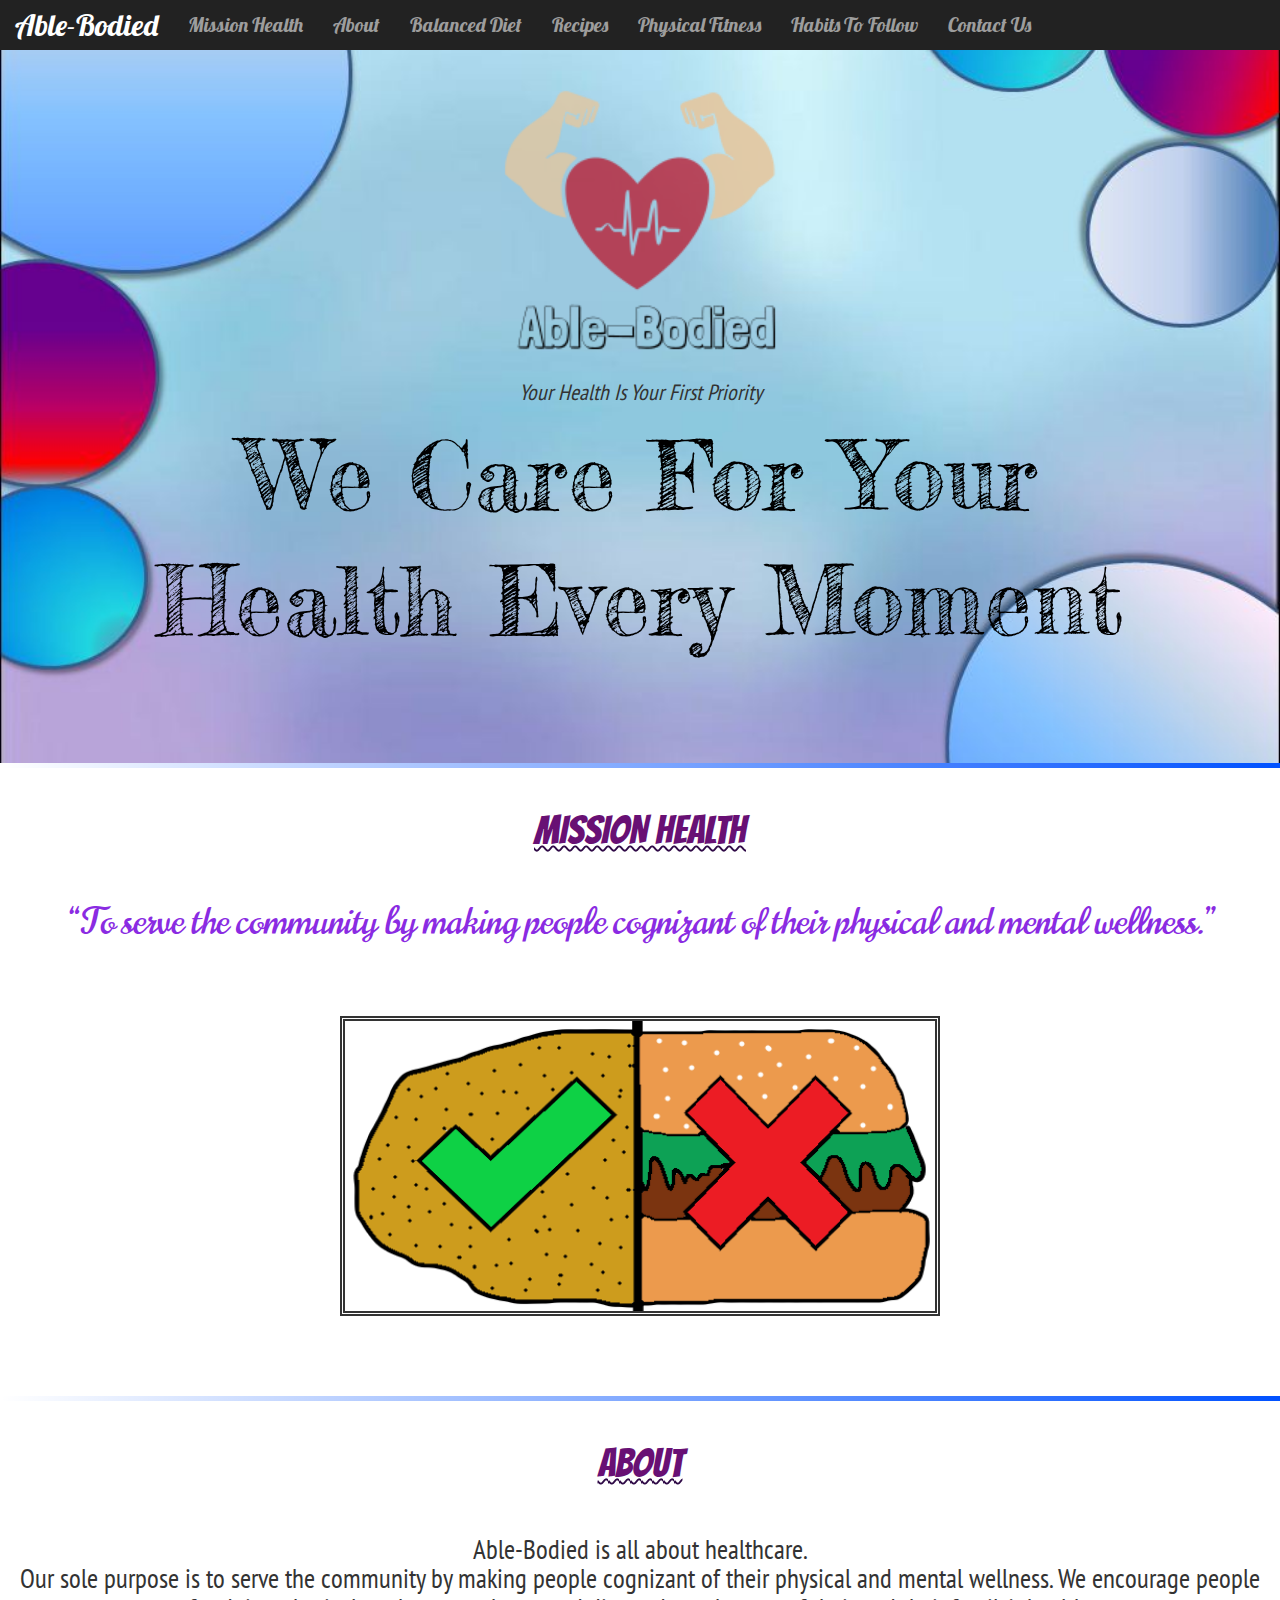
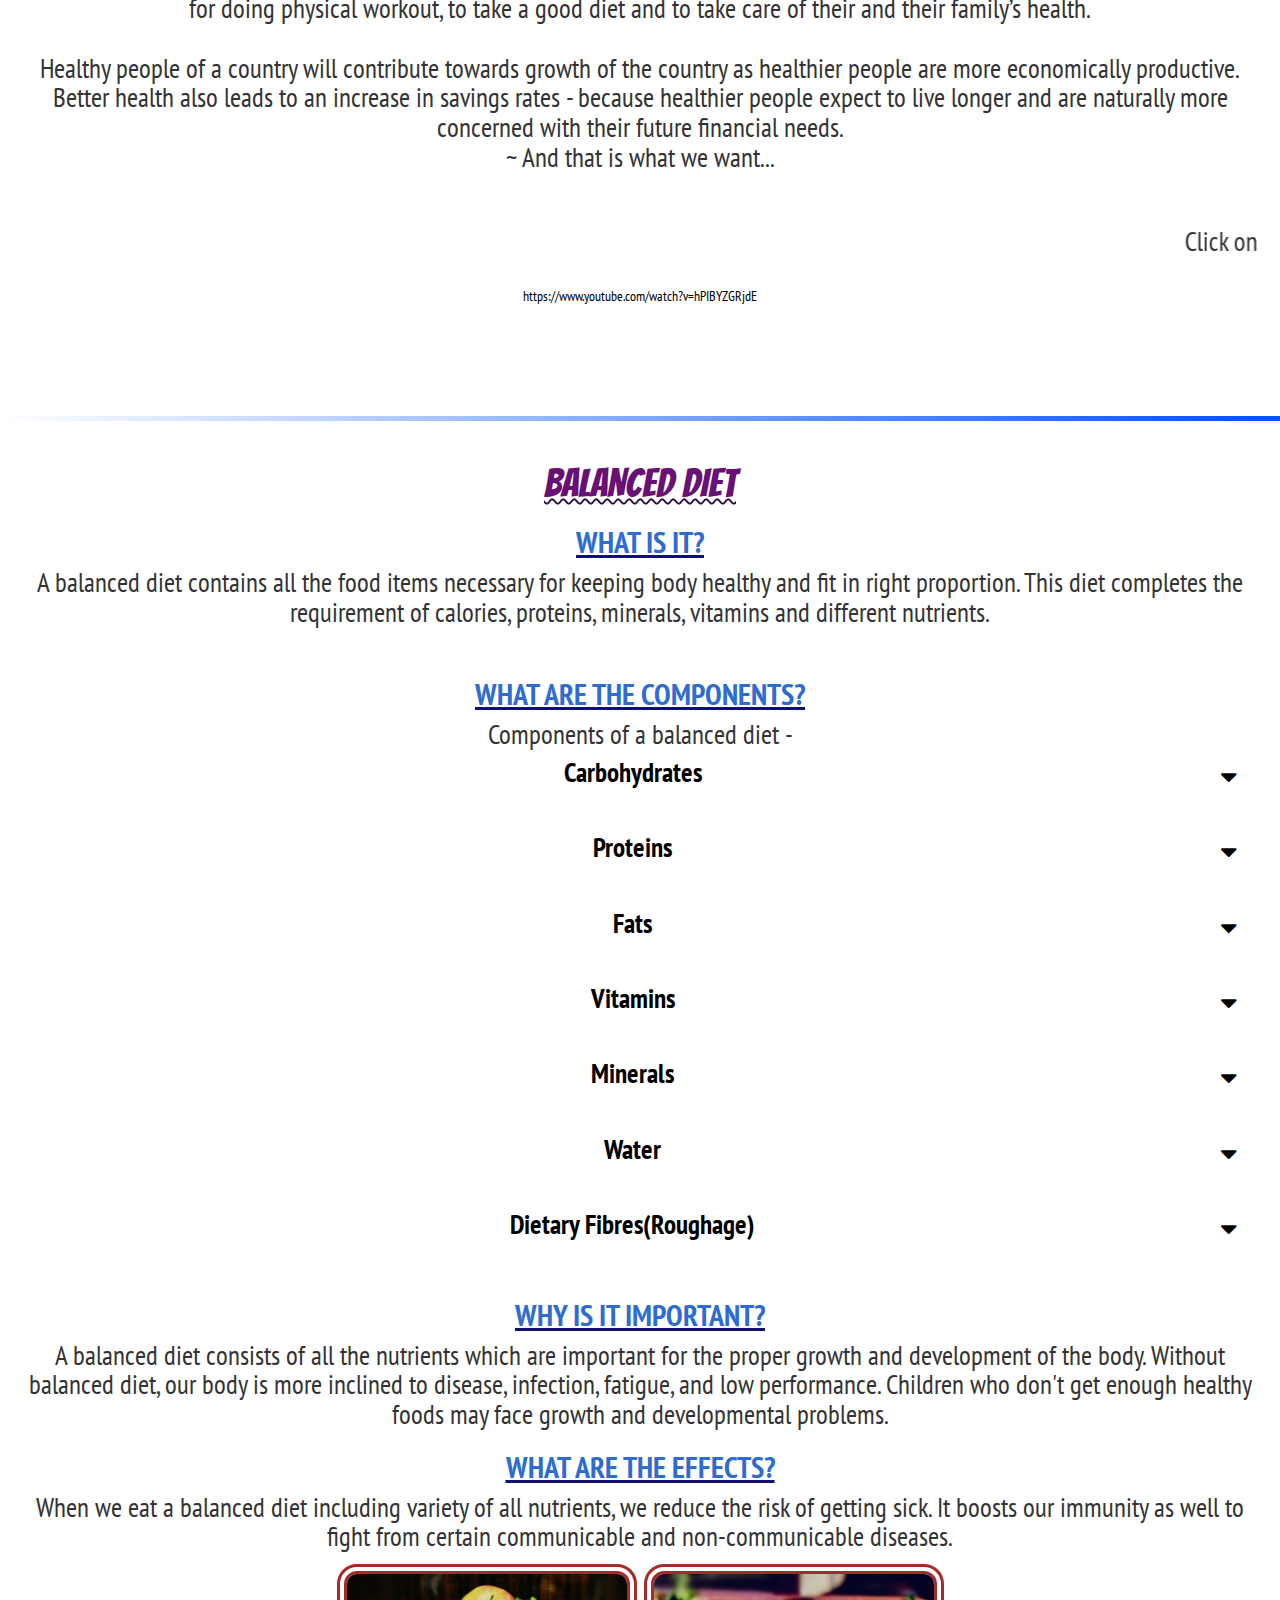
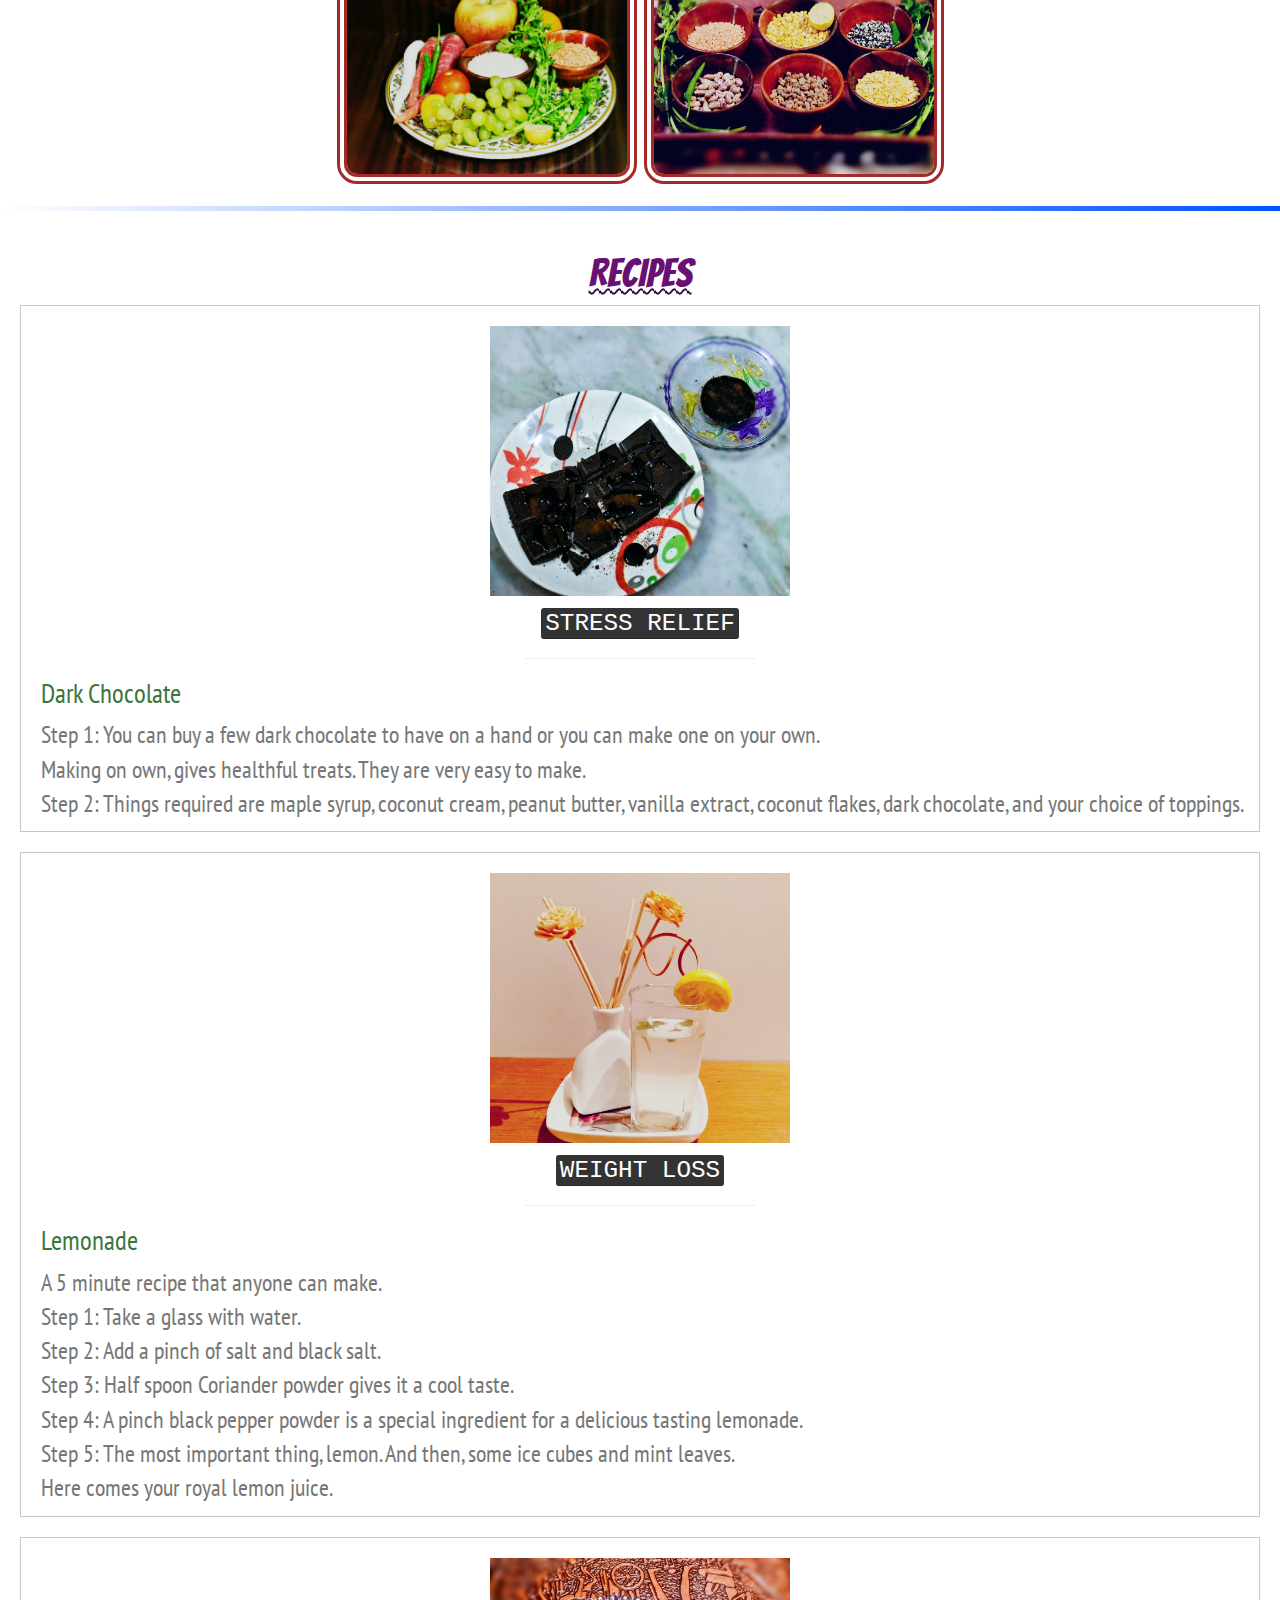
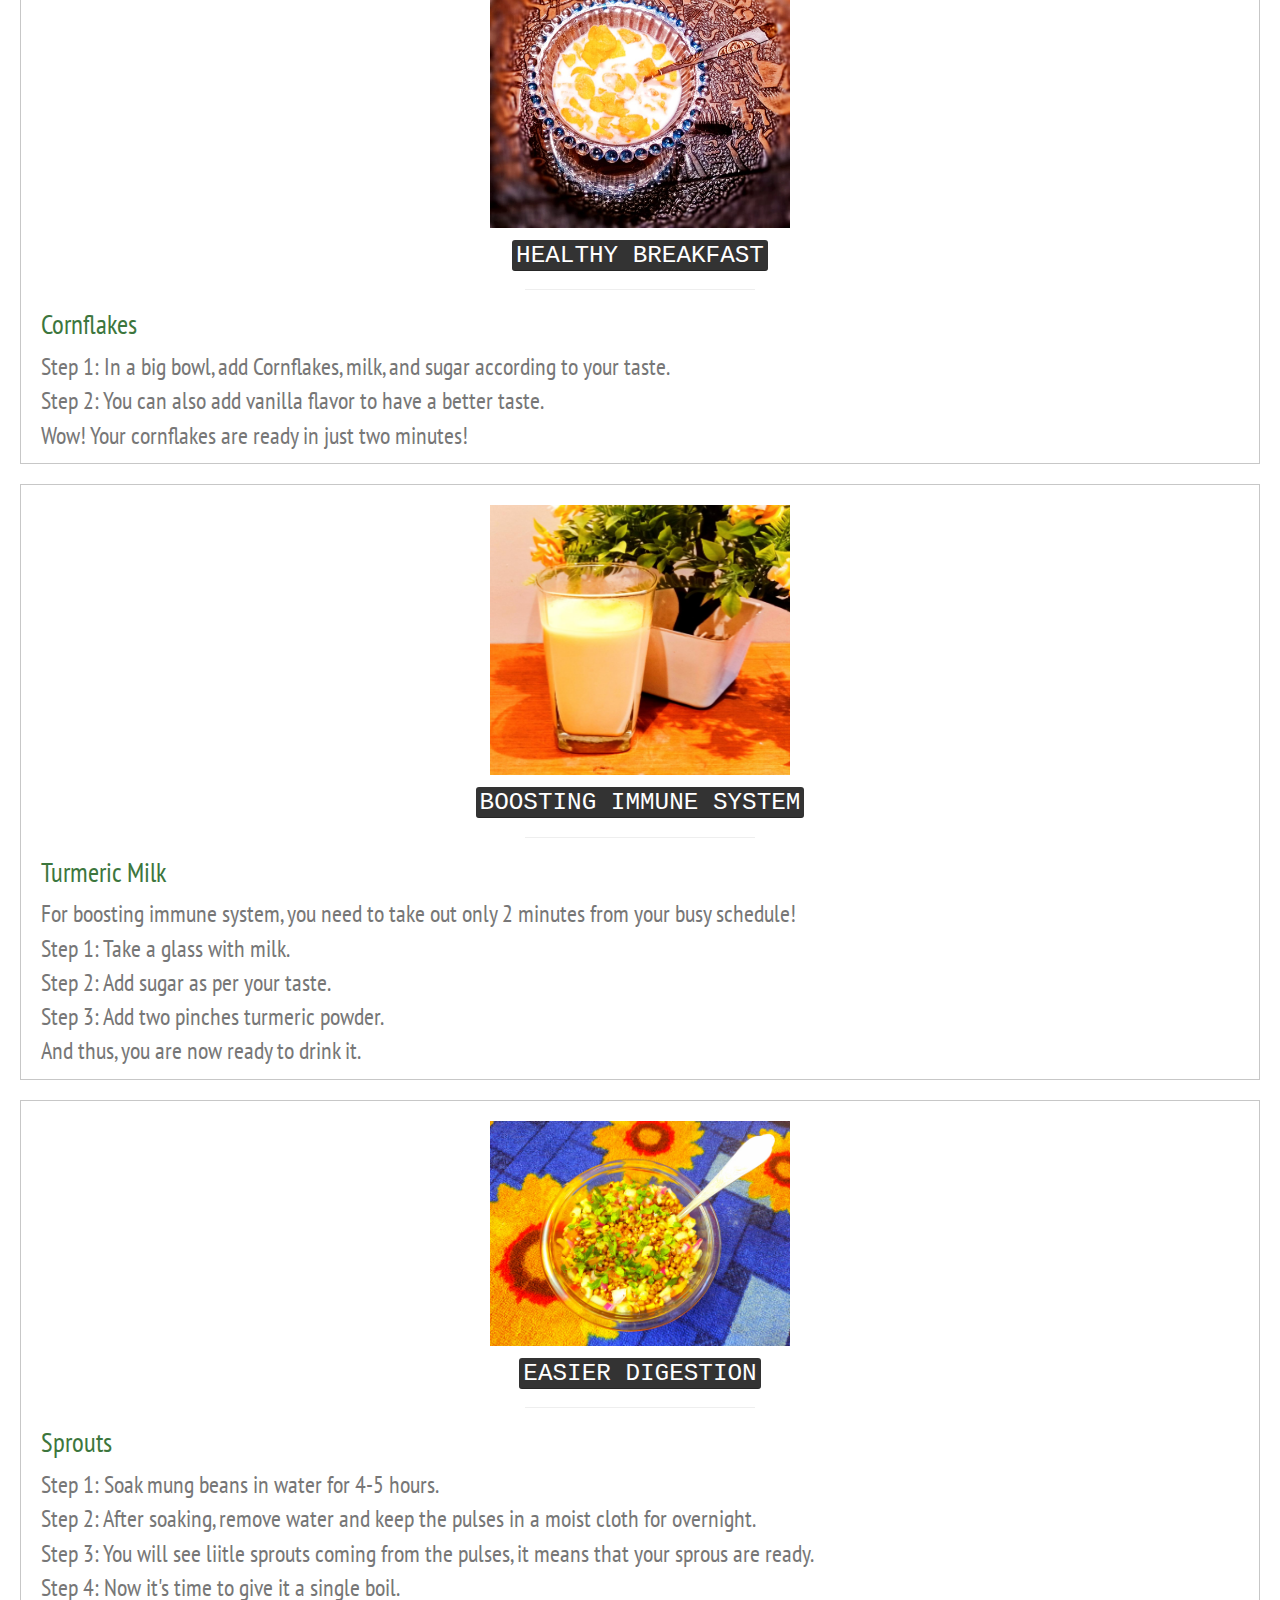
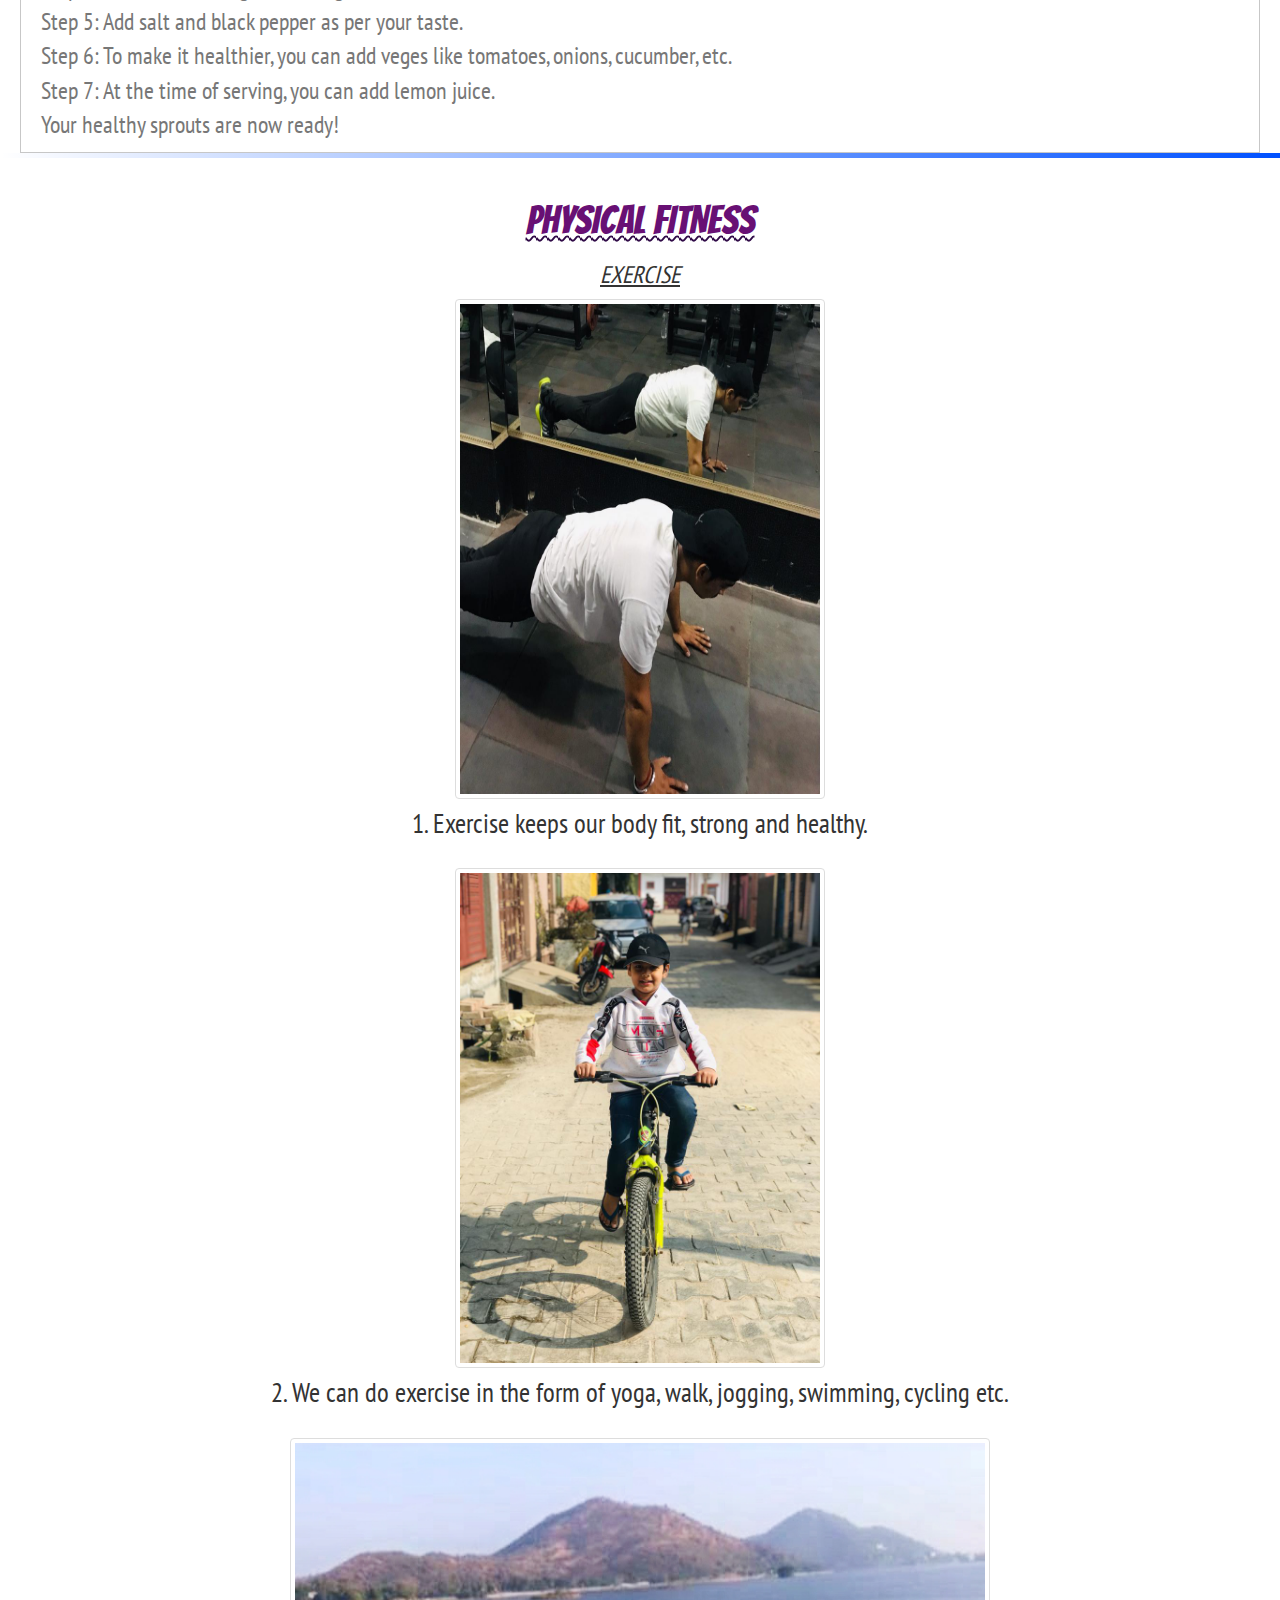
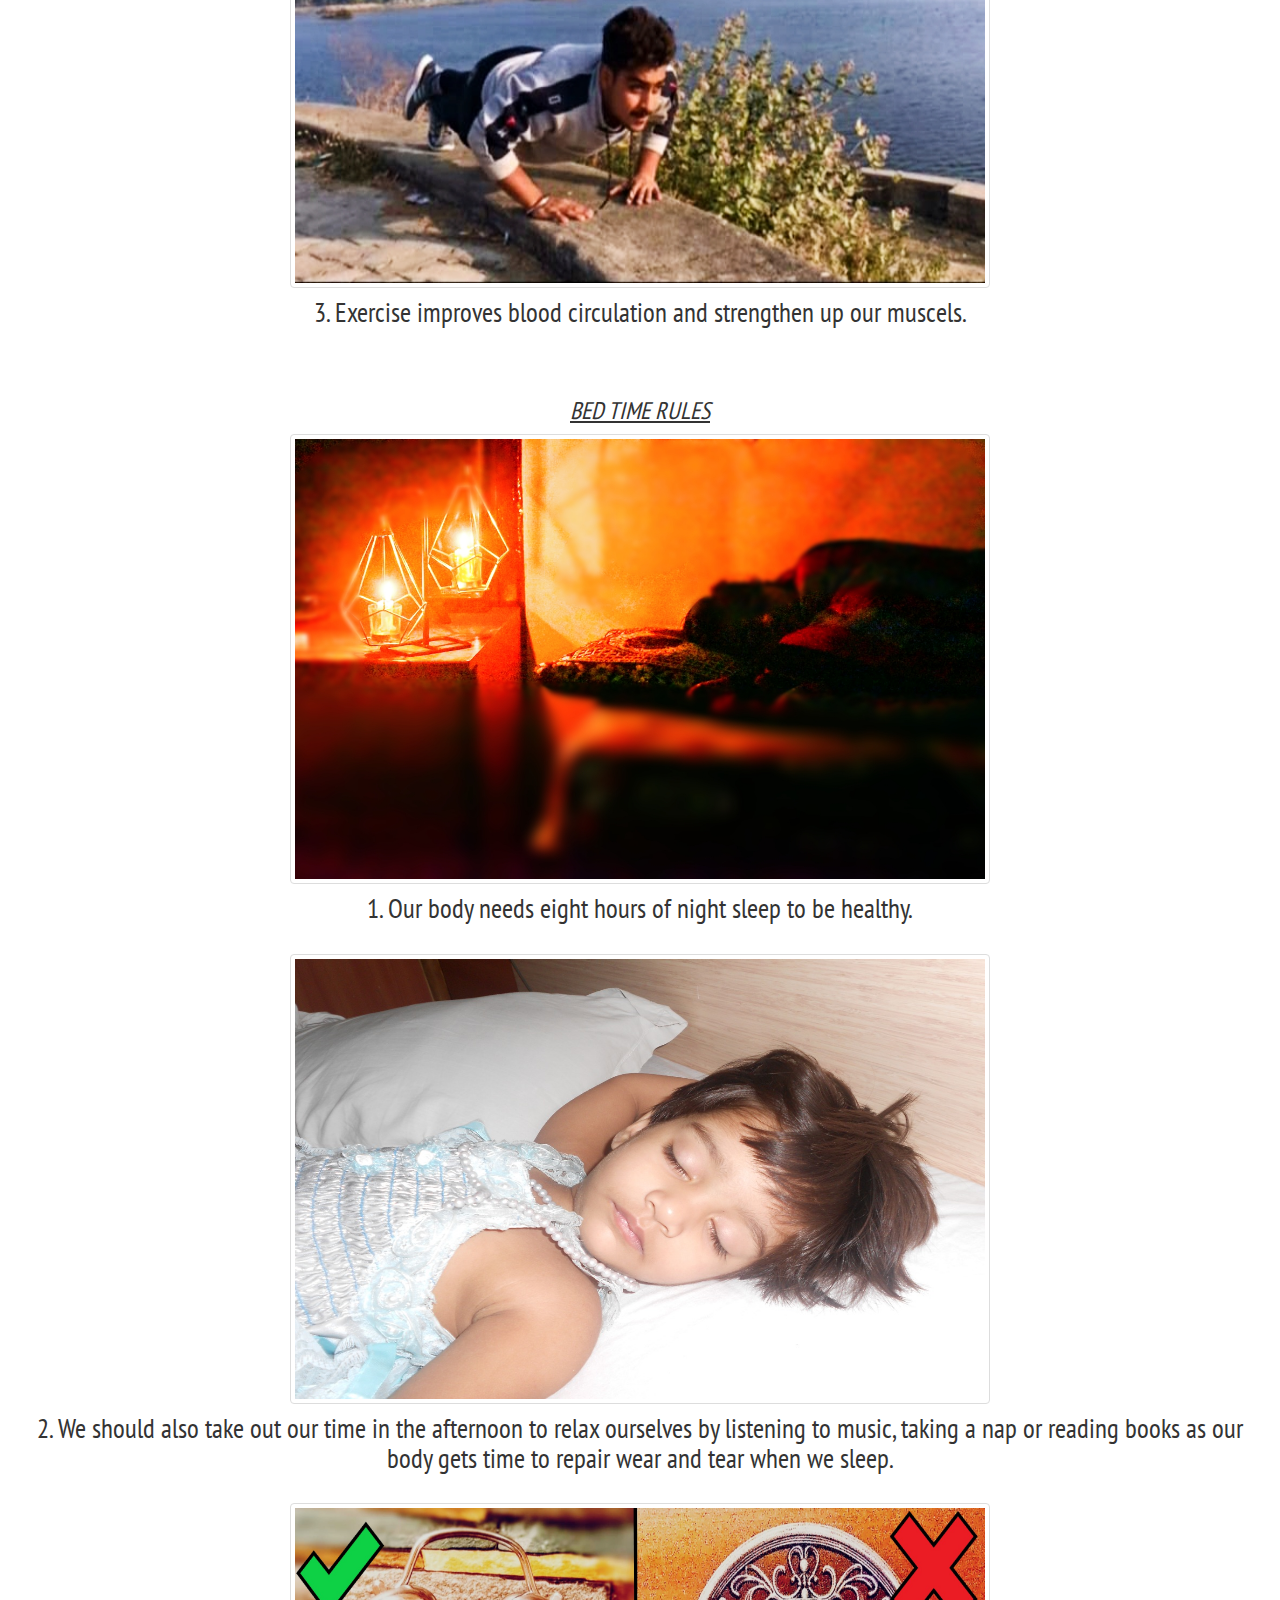
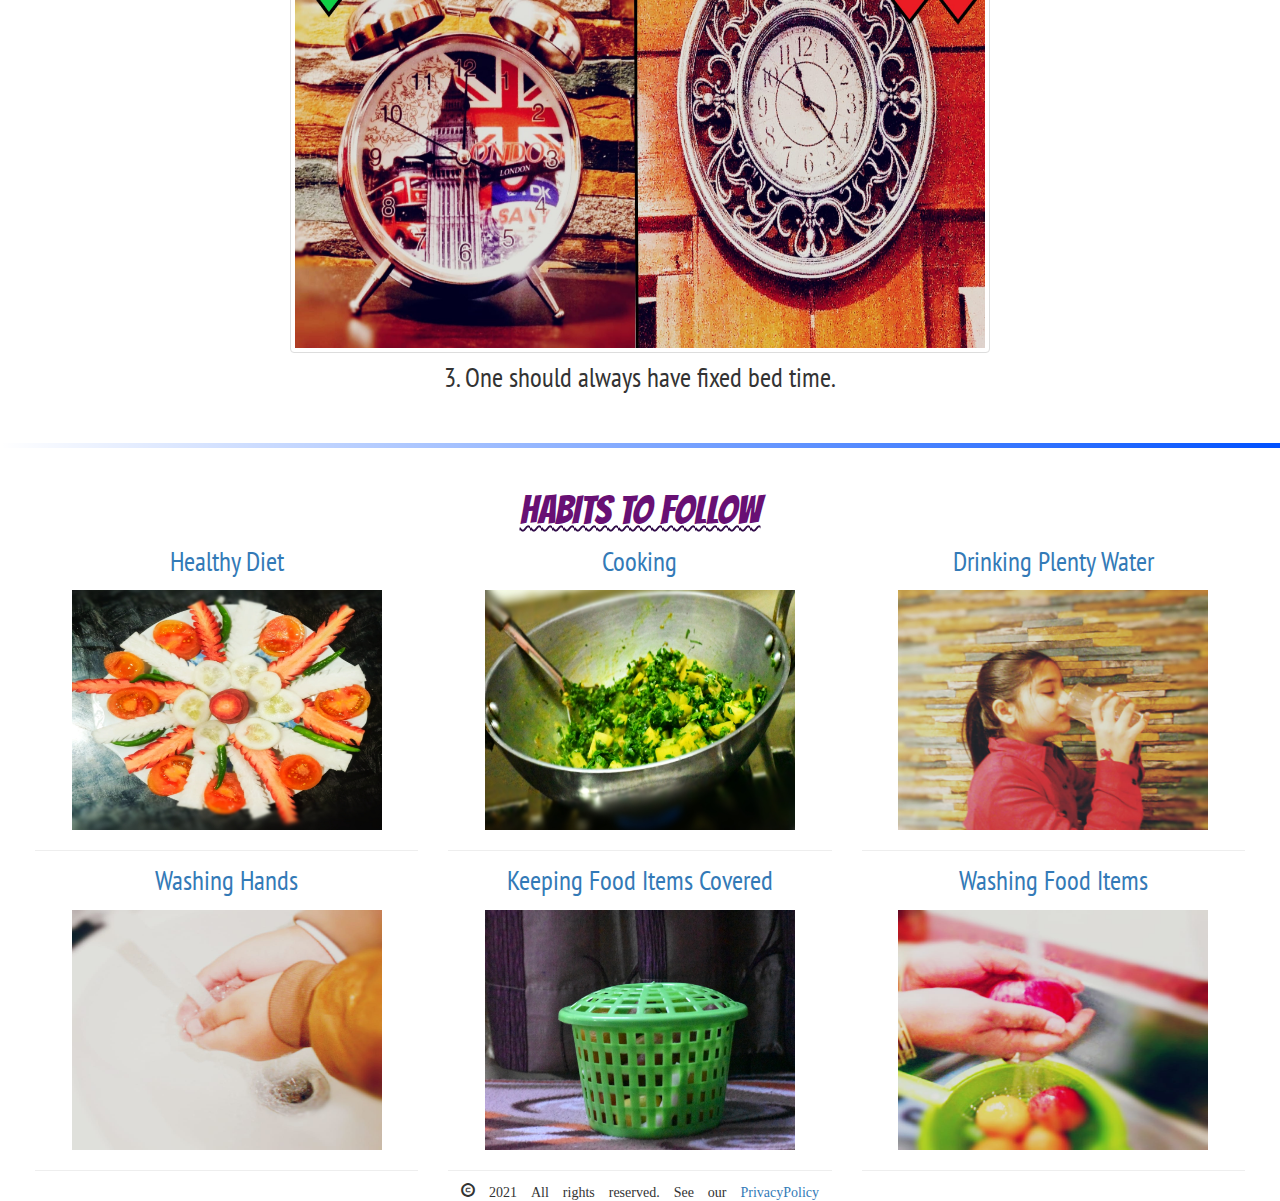
<file: index.html>
<!DOCTYPE html>
<html>

<head>
    <title>Able-Bodied</title>
    <meta charset="utf-8">
    <meta name="viewport" content="width=device-width, initial-scale=1">
    <link rel="stylesheet" href="https://maxcdn.bootstrapcdn.com/bootstrap/3.4.0/css/bootstrap.min.css">
    <script src="https://ajax.googleapis.com/ajax/libs/jquery/3.4.1/jquery.min.js"></script>
    <script src="https://maxcdn.bootstrapcdn.com/bootstrap/3.4.0/js/bootstrap.min.js"></script>
    <link href="https://fonts.googleapis.com/css?family=Cinzel+Decorative&display=swap" rel="stylesheet">
    <link rel="stylesheet" href="https://cdnjs.cloudflare.com/ajax/libs/font-awesome/4.7.0/css/font-awesome.min.css">
    <link rel="stylesheet" type="text/css" href="style.css">
    <link rel="preconnect" href="https://fonts.gstatic.com">
    <link href="https://fonts.googleapis.com/css2?family=Noto+Sans+KR&display=swap" rel="stylesheet">
    <link
        href="https://fonts.googleapis.com/css2?family=Barlow+Condensed&family=Big+Shoulders+Display:wght@500&display=swap"
        rel="stylesheet">
    <link href="https://fonts.googleapis.com/css2?family=Big+Shoulders+Display:wght@500&display=swap" rel="stylesheet">
    <link href="https://fonts.googleapis.com/css2?family=Sriracha&display=swap" rel="stylesheet">
    <link href="https://fonts.googleapis.com/css2?family=Sofia&display=swap" rel="stylesheet">
    <link href="https://fonts.googleapis.com/css2?family=Bangers&display=swap" rel="stylesheet">
    <link href="https://fonts.googleapis.com/css2?family=Parisienne&display=swap" rel="stylesheet">
    <link href="https://fonts.googleapis.com/css2?family=Great+Vibes&display=swap" rel="stylesheet">
    <link href="https://fonts.googleapis.com/css2?family=Tangerine&display=swap" rel="stylesheet">
    <link href="https://fonts.googleapis.com/css2?family=Fredericka+the+Great&display=swap" rel="stylesheet">
    <link href="https://fonts.googleapis.com/css2?family=Dancing+Script&display=swap" rel="stylesheet">
    <link href="https://fonts.googleapis.com/css2?family=Bangers&display=swap" rel="stylesheet">
    <link href="https://fonts.googleapis.com/css2?family=Potta+One&display=swap" rel="stylesheet">
    <link href="https://fonts.googleapis.com/css2?family=Lobster&display=swap" rel="stylesheet">
    <link href="https://fonts.googleapis.com/css2?family=Carter+One&display=swap" rel="stylesheet">
    <link href="https://fonts.googleapis.com/css2?family=Carter+One&family=Oleo+Script&display=swap" rel="stylesheet">
    <link href="https://fonts.googleapis.com/css2?family=Carter+One&family=Oleo+Script&display=swap" rel="stylesheet">
    <link href="https://fonts.googleapis.com/css2?family=Courgette&display=swap" rel="stylesheet">
    <link href="https://fonts.googleapis.com/css2?family=Cookie&display=swap" rel="stylesheet">
    <link href="https://fonts.googleapis.com/css2?family=PT+Sans&display=swap" rel="stylesheet">
    <link href="https://fonts.googleapis.com/css2?family=Oswald:wght@300&display=swap" rel="stylesheet">
    <link href="https://fonts.googleapis.com/css2?family=Nanum+Gothic&display=swap" rel="stylesheet">
    <link href="https://fonts.googleapis.com/css2?family=Nanum+Gothic&family=Roboto&display=swap" rel="stylesheet">
    <link href="https://fonts.googleapis.com/css2?family=Roboto+Condensed&display=swap" rel="stylesheet">
    <link href="https://fonts.googleapis.com/css2?family=Source+Sans+Pro&display=swap" rel="stylesheet">
    <link href="https://fonts.googleapis.com/css2?family=Playfair+Display&display=swap" rel="stylesheet">
    <link href="https://fonts.googleapis.com/css2?family=PT+Sans+Narrow&display=swap" rel="stylesheet">
    <link href="https://fonts.googleapis.com/css2?family=Pacifico&display=swap" rel="stylesheet">
    <link href="https://fonts.googleapis.com/css2?family=Kaushan+Script&display=swap" rel="stylesheet">
    <link href="https://fonts.googleapis.com/css2?family=Amaranth&display=swap" rel="stylesheet">
    <link href="https://fonts.googleapis.com/css2?family=Playball&display=swap" rel="stylesheet">
    <link href="https://fonts.googleapis.com/css2?family=Kaushan+Script&family=Norican&display=swap" rel="stylesheet">
</head>

<body>
    <nav class="navbar-inverse my_nav_bar">
        <div class="navbar-header">
            <button type="button" class="navbar-toggle" data-toggle="collapse" data-target="#mynavbar"><span
                    class="icon-bar"></span> <span class="icon-bar"></span> <span class="icon-bar"></span></button>
            <a class="navbar-brand qwerty" href="#">Able-Bodied</a>
        </div>

        <div class="collapse navbar-collapse" id="mynavbar">
            <ul class="nav navbar-nav">

                <li><a href="#MISSION">Mission Health</a></li>
                <li><a href="#ABOUT">About</a></li>
                <li><a href="#DIET">Balanced Diet</a></li>
                <li><a href="#RECIPES">Recipes</a></li>
                <li><a href="#FITNESS">Physical Fitness</a></li>
                <li><a href="#HABITS">Habits To Follow</a></li>
                <li><a href="#CONTACT">Contact Us</a></li>
            </ul>
        </div>
    </nav>

    <center>
        <div id="NAME"></div>
        <div></div>
        <div id="name">
            <!-- <button style="float: right; height:40px; width: 100px;" class="glyphicon glyphicon-volume-up"
                onclick="speak()"></button> -->
            <br>
            <img id="logo" src="Logo.png">
            <h4 id="tagline">Your Health Is Your First Priority</h6>
                <h1 id="main">We Care For Your</h1>
                <h1 id="main">Health Every Moment</h1>
                <br>
                <br>
                <br>
                <br>
                <br>
        </div>

        <div id="MISSION"></div>
        <br>
        <div id="mission">
            <h1 id="ds">MISSION HEALTH</h1>
            <span>
                <br>
                <div>
                    <h1 id="mi">“To serve the community by making people cognizant of their physical and mental
                        wellness.”</h1>
                    <br>
                    <br>
                    <br>
                    <img id="a" class="img img-responsive" src="Mission Health Logo.png">
                </div>
                <br>
                <br>
                <br>
                <br>
        </div>

        <div id="ABOUT"></div>
        <br>
        <div id="about">
            <h1 id="ds">ABOUT</h1>
            <br>
            <p id="ab">
            <h3 id="abo">Able-Bodied is all about healthcare.
                <br>
                Our sole purpose is to serve the community by making people cognizant of their physical and mental
                wellness. We encourage people for doing physical workout, to take a good diet and to take care of their
                and their family’s
                health.
                <br>
                <br>
                Healthy people of a country will contribute towards growth of the country as healthier people are more
                economically productive. Better health also leads to an increase in savings rates - because healthier
                people expect to live longer and are naturally more concerned with their future financial needs.
                <br>
                ~ And that is what we want...
            </h3>
            </p>
            <br>
            <br>
            <!--<marquee direction="left" id="abo">Click on the following image to watch video on our Website.</marquee>
            <a href="https://www.youtube.com/watch?v=hPIBYZGRjdE" data-target="blank"><img id="if" src="Intro Image.png"></a> -->
            <marquee direction="left" id="abo">Click on the following link to watch a video on our Website.</marquee>
            <br>
            <br>
            <a href="https://www.youtube.com/watch?v=hPIBYZGRjdE" data-target="blank"><p id="link">https://www.youtube.com/watch?v=hPIBYZGRjdE</p></a>
            <br>
            <br>
            <br>
            <br>
            <br>
        </div>

        <div id="DIET"></div>
        <br>
        <div id="diet">
            <h1 id="ds">BALANCED DIET</h1>
            <span>
                <h3 id="ques">WHAT IS IT?</h3>
                <h4 class="ans">A balanced diet contains all the food items necessary for keeping body healthy and fit
                    in
                    right proportion. This diet completes the requirement of calories, proteins, minerals, vitamins and
                    different nutrients.</h4>
                <br>
                <h3 id="ques">WHAT ARE THE COMPONENTS?</h3>
                <h4 class="ans">Components of a balanced diet -
                    <br>
            </span>

            <!-- Carbohydrates -->
            <div class="bg-primary movie_head bar" data-toggle="collapse" data-target="#carbohydrates">
                Carbohydrates <i class="fa fa-sort-desc"></i>
            </div>

            <div id="carbohydrates" class="collapse">
                <div class="col-lg-3 col-md-3 col-sm-3 col-xs-12">
                    <img class="img-responsive" src="Carbohydrates.jpeg">
                </div>

                <div class="col-lg-9 col-md-9 col-sm-9 col-xs-12 movie-text">
                    <p id="nutri"> • Carbohydrates are the body's source of energy.
                        <br>
                        • They act as fuel for body’s muscles.
                        <br>
                        • Carbohydrates are mainly found in plant foods.
                        <br>
                        • They are also found in foods, which are good for you (vegetables) and ones, which are not
                        (doughnuts).
                        <br>
                        • We get carbohydrates from foods like bread, milk, popcorn, potatoes, cookies,
                        spaghetti, soft drinks, corn, etc.
                        <br>
                    <p class="imp">• Not getting enough carbohydrates can cause problems. Without sufficient fuel,
                        the
                        body gets no
                        energy. This may cause mental or physical weakness.</p>
                    </p>
                </div>
            </div>

            <br> <br>

            <!-- Proteins -->
            <div class="bg-primary movie_head bar" data-toggle="collapse" data-target="#proteins">
                Proteins <i class="fa fa-sort-desc"></i>
            </div>

            <div id="proteins" class="collapse">
                <div class="col-lg-3 col-md-3 col-sm-3 col-xs-12">
                    <img class="img-responsive" src="Proteins.jpeg">
                </div>

                <div class="col-lg-9 col-md-9 col-sm-9 col-xs-12 movie-text">
                    <p id="nutri">
                        • Protein is a part of every cell in the body. It helps the body to build and repair cells
                        and
                        tissues.
                        <br>
                        • Protein is essential for growth and development.
                        <br>
                        • Proteins are found in- seafood, lean meats and poultry, eggs, nuts, seeds, soy products,
                        pulses etc.
                        <br>
                        • Protein deficiency can lead to malnutrition, such as kwashiorkor and marasmus, which can
                        be
                        life threatening.
                        <br>
                    <p class="imp">
                        • Replace regular snacks with high protein snacks, such as nuts, roasted chickpeas, and
                        peanut
                        butter to get enough protein every day.</p>
                    </p>
                </div>
            </div>

            <br> <br>

            <!-- Fats -->
            <div class="bg-primary movie_head bar" data-toggle="collapse" data-target="#fats">
                Fats <i class="fa fa-sort-desc"></i>
            </div>

            <div id="fats" class="collapse">
                <div class="col-lg-3 col-md-3 col-sm-3 col-xs-12">
                    <img class="img-responsive" src="Fats.jpeg">
                </div>

                <div class="col-lg-9 col-md-9 col-sm-9 col-xs-12 movie-text">
                    <p id="nutri">
                        • Carbohydrates are the body's source of energy.
                        <br>
                        • Fat is an important part of a healthy diet.
                        <br>
                        • Fat is essential to eat, though it is also harmful to eat too much.
                        <br>
                        • They help to protect organs and help to keep body warm.
                        <br>
                        • They also work for lubrication of joints as well as veins.
                        <br>
                        • Some examples of foods that contain fats are butter, oil, nuts, meat, fish, and some dairy
                        products.
                    </p>
                </div>
            </div>

            <br> <br>

            <!-- Vitamins -->
            <div class="bg-primary movie_head bar" data-toggle="collapse" data-target="#vitamins">
                Vitamins <i class="fa fa-sort-desc"></i>
            </div>

            <div id="vitamins" class="collapse">
                <div class="col-lg-3 col-md-3 col-sm-3 col-xs-12">
                    <img class="img-responsive" src="Vitamins.jpeg">
                </div>

                <div class="col-lg-9 col-md-9 col-sm-9 col-xs-12 movie-text">
                    <p id="nutri">• Vitamins are substances that a body needs to grow and develop.
                        <br>
                        • There are 13 vitamins.
                        <br>
                        • Each vitamin plays an essential role.
                        <br>
                        • We should eat different foods to get enough quantity of vitamins needed by our body.
                        <br>
                        • They keep our bones, teeth and gums healthy.
                        <br>
                        • Plants are the main source of vitamins. Although, some vitamins get destroyed by cooking.
                        Other examples are- yellow fruits, lemon, Indian gooseberry, milk, tomato, etc.
                    </p>
                </div>
                <br>
                <table style="margin: 5px 5px 5px 5px; text-align: center;" border="2px" width="90%" id="table">
                    <tbody>
                        <tr>
                            <td width="14%" id="vit"> Vitamins </td>
                            <td width="25%" id="vit"> Sources </td>
                            <td width="25%" id="vit"> Functions </td>
                            <td width="25%" id="vit"> Deficiency Diseases And Their Symptoms </td>
                        </tr>
                        <tr>
                            <td id="tbl">Vitamin A </td>
                            <td>Cod liver oil, milk, butter, ghee, yellow vegetables and fruits</td>
                            <td>Needed for healthy eyes, skin and tissues</td>
                            <td>Night blindness and dryness of skin</td>
                        </tr>
                        <tr>
                            <td id="tbl">Vitamin B</td>
                            <td>Wheat, rice, milk, green leafy vegetables, sprouted pulses</td>
                            <td>Needed for making muscles strong, getting energy to do work</td>
                            <td>Beri-Beri, weak muscles and weakness</td>
                        </tr>
                        <tr>
                            <td id="tbl">Vitamin C</td>
                            <td>Indian gooseberries, green chillies, citrus fruits</td>
                            <td>Needed for healthy bones and teeth</td>
                            <td>Scurvy, spongy and bleeding gums</td>
                        </tr>
                        <tr>
                            <td id="tbl">Vitamin D</td>
                            <td>Milk and milk products, eggs, cod-liver oil, sunlight</td>
                            <td>Needed for healthy bones and teeth</td>
                            <td>Rickets, curved and and deformed bones, bow legs</td>
                        </tr>
                        <tr>
                            <td id="tbl">Vitamin E</td>
                            <td>Vegetable oils, green vegetables, tomato</td>
                            <td>Smooth functioning of reproductive system</td>
                            <td>Sterility</td>
                        </tr>
                        <tr>
                            <td id="tbl">Vitamin K</td>
                            <td>Green leafy vegetables</td>
                            <td>Helps in blood clotting</td>
                            <td>Prolong and profused bleeding due to delayed blood clotting</td>
                        </tr>
                    </tbody>
                </table>
            </div>

            <br> <br>

            <!-- Minerals -->
            <div class="bg-primary movie_head bar" data-toggle="collapse" data-target="#minerals">
                Minerals <i class="fa fa-sort-desc"></i>
            </div>

            <div id="minerals" class="collapse">
                <div class="col-lg-3 col-md-3 col-sm-3 col-xs-12">
                    <img class="img-responsive" src="Minerals.jpeg">
                </div>

                <div class="col-lg-9 col-md-9 col-sm-9 col-xs-12 movie-text">
                    <p id="nutri">• Minerals are the nutrients, which are required by our body to develop and function
                        normally.
                        <br>
                        • Minerals help in keeping our bones, muscles, heart, and brain healthy.
                        <br>
                        • They also help our body to grow, develop, and stay healthy.
                        <br>
                        • Mineral deficiencies can lead to a variety of health problems, such as weak bones,
                        fatigue, or
                        a decreased immune system.
                        <br>
                        • Sources of minerals are- meat, cereals, fish, milk, fruits and vegetable, nuts, etc.
                    </p>
                </div>
            </div>

            <br> <br>

            <!-- Water -->
            <div class="bg-primary movie_head bar" data-toggle="collapse" data-target="#water">
                Water <i class="fa fa-sort-desc"></i>
            </div>

            <div id="water" class="collapse">
                <div class="col-lg-3 col-md-3 col-sm-3 col-xs-12">
                    <img class="img-responsive" src="Water Source.jpeg">
                </div>

                <div class="col-lg-9 col-md-9 col-sm-9 col-xs-12 movie-text">
                    <p id="nutri">
                        • Water is a tasteless, odorless and transparent fluid.
                        <br>
                        • It helps in removal of waste from our body.
                        <br>
                        • Blood contains a large amount of water.
                        <br>
                        • Drinking impure water can let diseases like diarrhea, cholera, hepatitis, etc. enter our
                        body.
                    <p class="imp">
                        • Inadequate intake of water may lead to reduction of amount of hemoglobin in body.
                    </p>
                    </p>
                </div>
            </div>

            <br> <br>

            <!-- Roughage -->
            <div class="bg-primary movie_head bar" data-toggle="collapse" data-target="#roughage">
                Dietary Fibres(Roughage) <i class="fa fa-sort-desc"></i>
            </div>

            <div id="roughage" class="collapse">
                <div class="col-lg-3 col-md-3 col-sm-3 col-xs-12">
                    <img class="img-responsive" src="Roughage.jpeg">
                </div>

                <div class="col-lg-9 col-md-9 col-sm-9 col-xs-12 movie-text">
                    <p id="nutri">
                        • Roughage is the portion of plant foods, such as whole grains, nuts, seeds, legumes,
                        fruits,
                        and vegetables that a body cannot digest.
                        <br>
                        • Roughage helps in decreasing constipation, and feeding beneficial gut bacteria.
                        <br>
                        • Roughage sources are- lentils, chickpeas, pears, avocado, apple, corn, almonds, oats,
                        kidney
                        beans, etc.
                        <br>
                        <br>
                        <br>
                        <br>
                        <br>
                        <br>
                        <br>
                        <br>
                    </p>
                </div>
            </div>

            <br> <br>

            <h3 id="ques">WHY IS IT IMPORTANT?</h3>
            <h4 class="ans">A balanced diet consists of all the nutrients which are important for the proper growth and
                development of the body. Without balanced diet, our body is more inclined to disease, infection,
                fatigue, and low performance. Children who don't get enough healthy foods may face growth and
                developmental problems.</h4>
            <h3 id="ques">What ARE THE EFFECTS?</h3>
            <h4 class="ans">When we eat a balanced diet including variety of all nutrients, we reduce the risk of
                getting
                sick. It boosts our immunity as well to fight from certain communicable and non-communicable diseases.
            </h4>
            </span>
            <span>
                <img id="dietimg" src="Main Pic 1.jpeg">
                <img id="dietimg2" src="Main Pic 2.jpeg">
            </span>
            <br>
            <br>
        </div>

        <div id="RECIPES"></div>
        <br>
        <div id="recipes">
            <h1 id="ds">RECIPES</h1>

            <!-- Dark Chocolate -->

            <div class="travel_mainDiv">
                <br>
                <img class="rec" src="Dark Chocolate.jpeg">
                <h4 class="text-capitalize sen"><kbd>STRESS RELIEF</kbd></h4>
                <hr>
                <h5 class="text-success text-left text-capitalize top">Dark Chocolate</h5>
                <p class="text-muted text-left sm">
                    Step 1: You can buy a few dark chocolate to have on a hand or you can make one on your own.
                    <br>
                    Making on own, gives healthful treats. They are very easy to make.
                    <br>
                    Step 2: Things required are maple syrup, coconut cream, peanut butter, vanilla extract, coconut
                    flakes, dark chocolate, and
                    your choice of toppings.
                </p>
            </div>

            <br>

            <!-- Lemonade -->

            <div class="travel_mainDiv">
                <br>
                <img class="rec" src="Lemonade.jpeg">
                <h4 class="text-capitalize sen"><kbd>WEIGHT LOSS</kbd></h4>
                <hr>
                <h5 class="text-success text-left text-capitalize top">Lemonade</h5>
                <p class="text-muted text-left sm">
                    A 5 minute recipe that anyone can make.
                    <br>
                    Step 1: Take a glass with water.
                    <br>
                    Step 2: Add a pinch of salt and black salt.
                    <br>
                    Step 3: Half spoon Coriander powder gives it a cool taste.
                    <br>
                    Step 4: A pinch black pepper powder is a special ingredient for a delicious tasting lemonade.
                    <br>
                    Step 5: The most important thing, lemon. And then, some ice cubes and mint leaves.
                    <br>
                    Here comes your royal lemon juice.
                </p>
            </div>

            <br>

            <!-- Cornflakes -->

            <div class="travel_mainDiv">
                <br>
                <img class="rec" src="Cornflakes.jpeg">
                <h4 class="text-capitalize sen"><kbd>HEALTHY BREAKFAST</kbd></h4>
                <hr>
                <h5 class="text-success text-left text-capitalize top">Cornflakes</h5>
                <p class="text-muted text-left sm">
                    Step 1: In a big bowl, add Cornflakes, milk, and sugar according to your taste.
                    <br>
                    Step 2: You can also add vanilla flavor to have a better taste.
                    <br>
                    Wow! Your cornflakes are ready in just two
                    minutes!
                </p>
            </div>

            <br>

            <!-- Lemonade -->

            <div class="travel_mainDiv">
                <br>
                <img class="rec" src="Turmeric Milk.jpeg">
                <h4 class="text-capitalize sen"><kbd>BOOSTING IMMUNE SYSTEM</kbd></h4>
                <hr>
                <h5 class="text-success text-left text-capitalize top">Turmeric Milk</h5>
                <p class="text-muted text-left sm">
                    For boosting immune system, you need to take out only 2 minutes from your busy schedule!
                    <br>
                    Step 1: Take a glass with milk.
                    <br>
                    Step 2: Add sugar as per your taste.
                    <br>
                    Step 3: Add two pinches turmeric powder.
                    <br>
                    And thus, you are now ready to drink it.
                </p>
            </div>

            <br>

            <!-- Sprouts -->

            <div class="travel_mainDiv">
                <br>
                <img class="rec2" src="Sprouts.jpeg">
                <h4 class="text-capitalize sen"><kbd>EASIER DIGESTION</kbd></h4>
                <hr>
                <h5 class="text-success text-left text-capitalize top">Sprouts</h5>
                <p class="text-muted text-left sm">
                    Step 1: Soak mung beans in water for 4-5 hours.
                    <br>
                    Step 2: After soaking, remove water and keep the pulses in a moist cloth for overnight.
                    <br>
                    Step 3: You will see liitle sprouts coming from the pulses, it means that your sprous are ready.
                    <br>
                    Step 4: Now it's time to give it a single boil.
                    <br>
                    Step 5: Add salt and black pepper as per your taste.
                    <br>
                    Step 6: To make it healthier, you can add veges like tomatoes, onions, cucumber, etc.
                    <br>
                    Step 7: At the time of serving, you can add lemon juice.
                    <br>
                    Your healthy sprouts are now ready!
                </p>
            </div>


        </div>

        <div id="FITNESS"></div>
        <br>
        <div id="fitness">
            <h1 id="ds">PHYSICAL FITNESS</h1>
            <h3 class="exe">EXERCISE</h3>
            <span>
                <img class="fit img-thumbnail" src="Exercise.jpeg">
                <h4 class="sen">1. Exercise keeps our body fit, strong and healthy.</h4>
                <br>
                <img class="fit img-thumbnail" src="Cycling.jpeg">
                <h4 class="sen">2. We can do exercise in the form of yoga, walk, jogging, swimming, cycling etc.</h4>
                <br>
                <img class="fit2 img-thumbnail" src="Fitness.jpeg">
                <h4 class="sen">3. Exercise improves blood circulation and strengthen up our muscels.</h4>
            </span>

            <br>
            <br>
            <h3 class="exe">BED TIME RULES</h3>
            <span>
                <img class="fit2 img-thumbnail" src="Sleeping.jpeg">
                <h4 class="sen">1. Our body needs eight hours of night sleep to be healthy.</h4>
                <br>
                <img class="fit2 img-thumbnail" src="Sleeping 2.jpeg">
                <h4 class="sen">2. We should also take out our time in the afternoon to relax ourselves by listening to
                    music, taking a nap or reading books as our body gets time to repair wear and tear when we sleep.
                </h4>
                <br>
                <img class="fit2 img-thumbnail" src="Clock.jpeg">
                <h4 class="sen">3. One should always have fixed bed time.</h4>
            </span>
            <br>
            <br>
        </div>

        <div id="HABITS"></div>
        <br>
        <div id="habits">
            <h1 id="ds">HABITS TO FOLLOW</h1>

            <!-- 1st -->
            <div class="line">

                <div class="modal fade" id="1st">
                    <div class="modal-dialog">
                        <div class="modal-content">
                            <div class="modal-body">
                                <button type="button" class="close" style="font-size:50px" data-dismiss="modal">
                                    &times;
                                </button>
                                <img src="Salad 2.jpeg" class="img-responsive img_modal">
                                <p class="p_modal sen">Fresh Fruits and certain vegetables should not be cooked instead,
                                    they
                                    should be eaten raw in the form of salad because, cooking destroys various nutrients
                                    of
                                    fruits and vegetables.<br> </p>

                            </div>
                        </div>
                    </div>
                </div>

                <div class="col-lg-4 col-md-7 col-sm-10 col-xs-12 book" data-toggle="modal" data-target="#1st">
                    <p class="text-primary top">
                        Healthy Diet
                    </p>
                    <img class="hab" src="Salad 2.jpeg" class="img-responsive img_modal">
                    <hr>
                </div>

            </div>

            <!-- 2nd -->
            <div class="line">
                <div class="modal fade" id="2nd">
                    <div class="modal-dialog">
                        <div class="modal-content">
                            <div class="modal-body">
                                <button type="button" class="close" style="font-size:50px" data-dismiss="modal">
                                    &times;
                                </button>
                                <img src="Cooking.jpeg" class="img-responsive img_modal">
                                <p class="p_modal sen">The food items which are hard to digest should be cooked well
                                    because
                                    it makes the food easy to digest. Cooking makes the food softer and tastier. It also
                                    improves the fragrance of the food, as well as it kills the germs present in the
                                    vegetables.<br>
                                </p>

                            </div>
                        </div>
                    </div>
                </div>

                <div class="col-lg-4 col-md-7 col-sm-10 col-xs-12 book" data-toggle="modal" data-target="#2nd">
                    <p class="text-primary top">
                        Cooking
                    </p>
                    <img class="hab2" src="Cooking.jpeg" class="img-responsive img_modal">
                    <hr>
                </div>

            </div>

            <!-- 3rd -->
            <div class="line">
                <div class="modal fade" id="3rd">
                    <div class="modal-dialog">
                        <div class="modal-content">
                            <div class="modal-body">
                                <button type="button" class="close" style="font-size:50px" data-dismiss="modal">
                                    &times;
                                </button>
                                <img src="Water.jpeg" class="img-responsive img_modal">
                                <p class="p_modal sen">We should drink plenty of water to keep our body hydrated. Water
                                    helps in flushing out harmful microorganisms from our system and aids in
                                    digestion.<br>
                                </p>

                            </div>
                        </div>
                    </div>
                </div>

                <div class="col-lg-4 col-md-7 col-sm-10 col-xs-12 book" data-toggle="modal" data-target="#3rd">
                    <p class="text-primary top">
                        Drinking Plenty Water
                    </p>
                    <img class="hab" src="Water.jpeg" class="img-responsive img_modal">
                    <hr>
                </div>

            </div>

            <!-- 4th -->
            <div class="line">
                <div class="modal fade" id="4th">
                    <div class="modal-dialog">
                        <div class="modal-content">
                            <div class="modal-body">
                                <button type="button" class="close" style="font-size:50px" data-dismiss="modal">
                                    &times;
                                </button>
                                <img src="Washing Hands.jpeg" class="img-responsive img_modal">
                                <p class="p_modal sen">Our hands consist of many germs, so we should always wash our
                                    hands
                                    before and after the meals.<br>
                                </p>

                            </div>
                        </div>
                    </div>
                </div>

                <div class="col-lg-4 col-md-7 col-sm-10 col-xs-12 book" data-toggle="modal" data-target="#4th">
                    <p class="text-primary top">
                        Washing Hands
                    </p>
                    <img class="hab" src="Washing Hands.jpeg" class="img-responsive img_modal">
                    <hr>
                </div>
            </div>

            <br>

            <!-- 5th -->
            <div class="line">
                <div class="modal fade" id="5th">
                    <div class="modal-dialog">
                        <div class="modal-content">
                            <div class="modal-body">
                                <button type="button" class="close" style="font-size:50px" data-dismiss="modal">
                                    &times;
                                </button>
                                <img src="Fruit Basket.jpeg" class="img-responsive img_modal">
                                <p class="p_modal sen">We should not eat uncovered food items because it may get exposed
                                    with
                                    flies and germs and that may cause diseases like diarrhoea, food
                                    poisoning, stomach ache etc.<br>
                                </p>

                            </div>
                        </div>
                    </div>
                </div>

                <div class="col-lg-4 col-md-7 col-sm-10 col-xs-12 book" data-toggle="modal" data-target="#5th">
                    <p class="text-primary top">
                        Keeping Food Items Covered
                    </p>
                    <img class="hab" src="Fruit Basket.jpeg" class="img-responsive img_modal">
                    <hr>
                </div>

            </div>

            <!-- 6th -->
            <div class="line">
                <div class="modal fade" id="6th">
                    <div class="modal-dialog">
                        <div class="modal-content">
                            <div class="modal-body">
                                <button type="button" class="close" style="font-size:50px" data-dismiss="modal">
                                    &times;
                                </button>
                                <img src="Washing fruits.jpeg" class="img-responsive img_modal">
                                <p class="p_modal sen">Always wash fruits and vegetables before peeling and cutting.
                                    This circumvents the percentage of germs and health-related problems.<br>
                                </p>

                            </div>
                        </div>
                    </div>
                </div>

                <div class="col-lg-4 col-md-7 col-sm-10 col-xs-12 book" data-toggle="modal" data-target="#6th">
                    <p class="text-primary top">
                        Washing Food Items
                    </p>
                    <img class="hab" src="Washing fruits.jpeg" class="img-responsive img_modal">
                    <hr>
                </div>

            </div>

            <br>


            <!-- -->
        </div>

        <br>

        <!-- <div id="CONTACT"></div>
        <br>
        <div id="contact">
            <h3>Divyanshi Singh</h3>
            <div class="contact_1">
                <a href="mailto:sikarwardivyanshi@gmail.com?Subject=I wanna give feedback!">
                    <i class="fa fa-envelope"></i>&nbsp;&nbsp;
                    <h3>My G-mail ID</h3>
                </a>
            </div>

            <h3>Divyanshi Singh</h3>
            <div class="contact_1">
                <a href="mailto:sikarwardivyanshi@gmail.com?Subject=I wanna give feedback!">
                    <i class="fa fa-envelope"></i>&nbsp;&nbsp;
                    <h3>My G-mail ID</h3>
                </a>
            </div>
        </div> -->

        <div id="policy">
            <br>
            <li class="glyphicon glyphicon-copyright-mark"> 2021 All rights reserved. See our <a
                    href="Privacy Policy.html" data-target="blank" id="href">PrivacyPolicy</a></li>
            <br>
        </div>


    </center>

    <script src="main.js"></script>
</body>

</html>
</file>
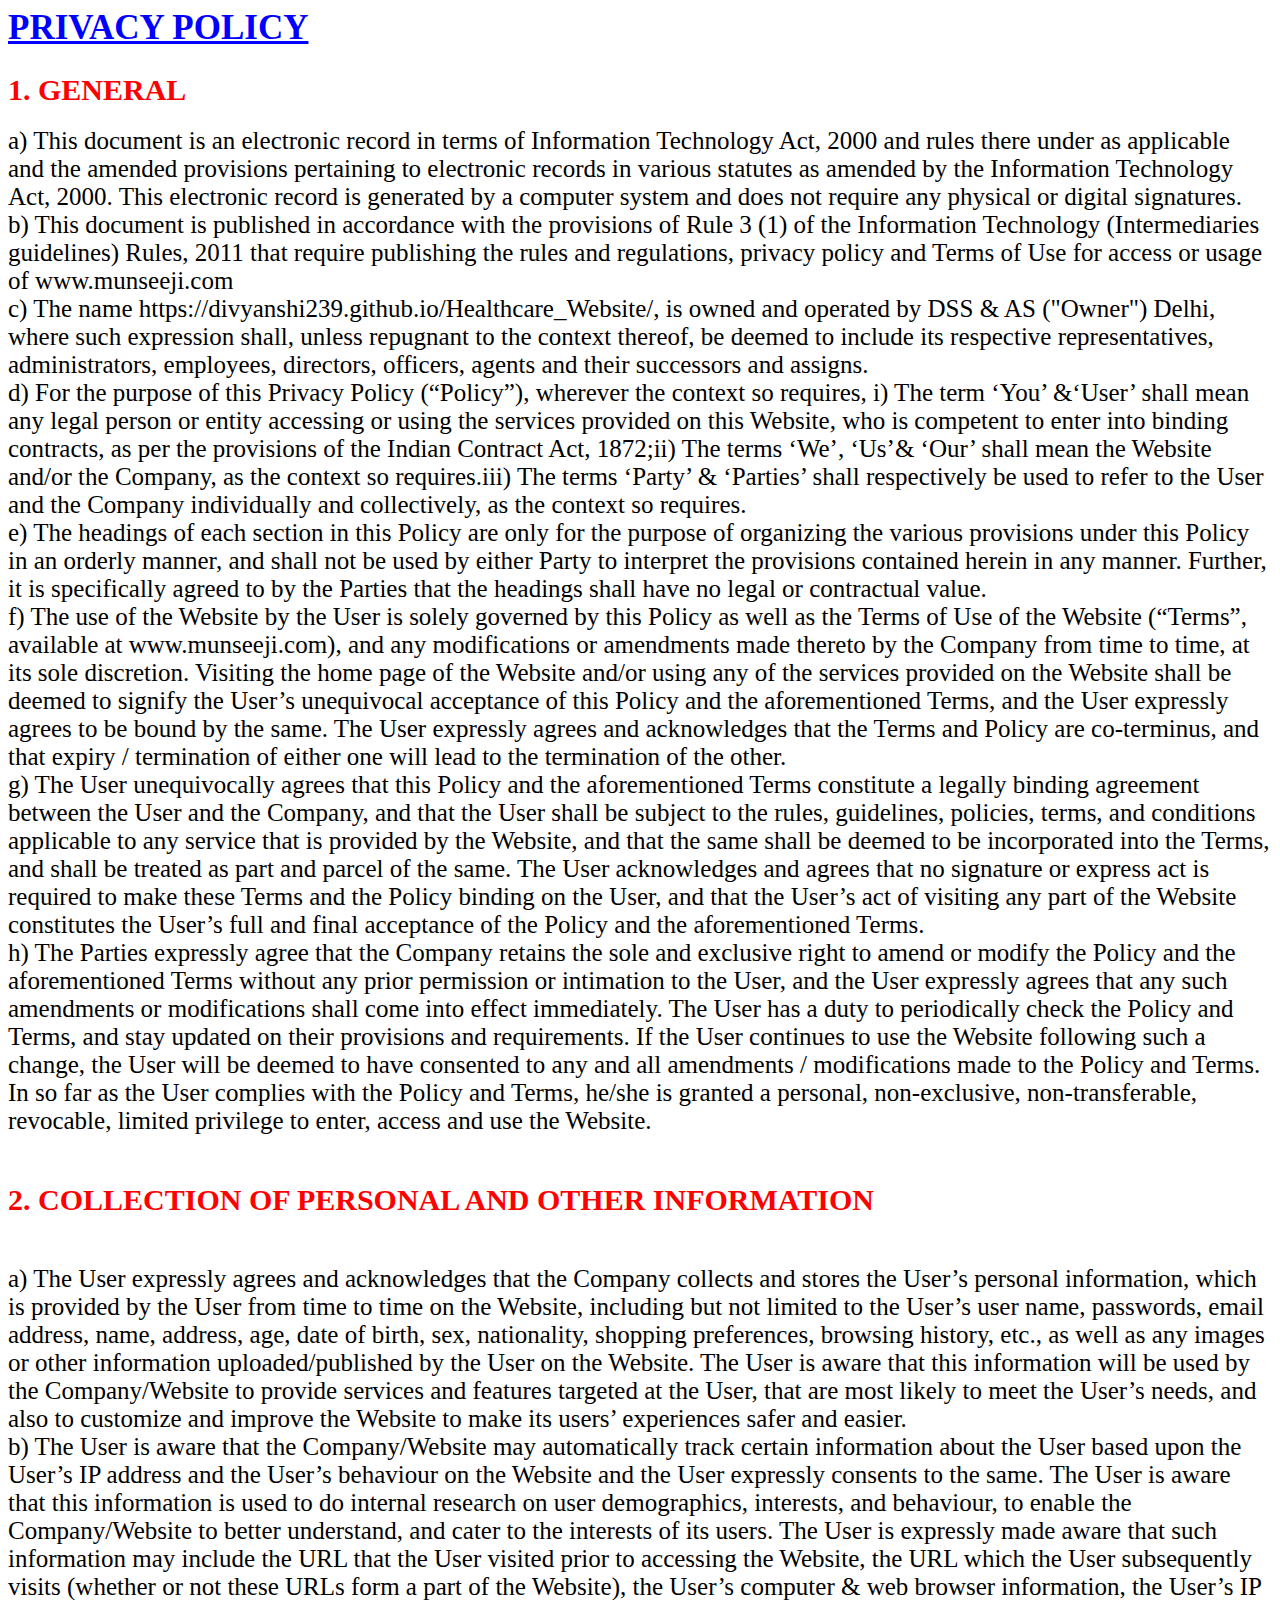
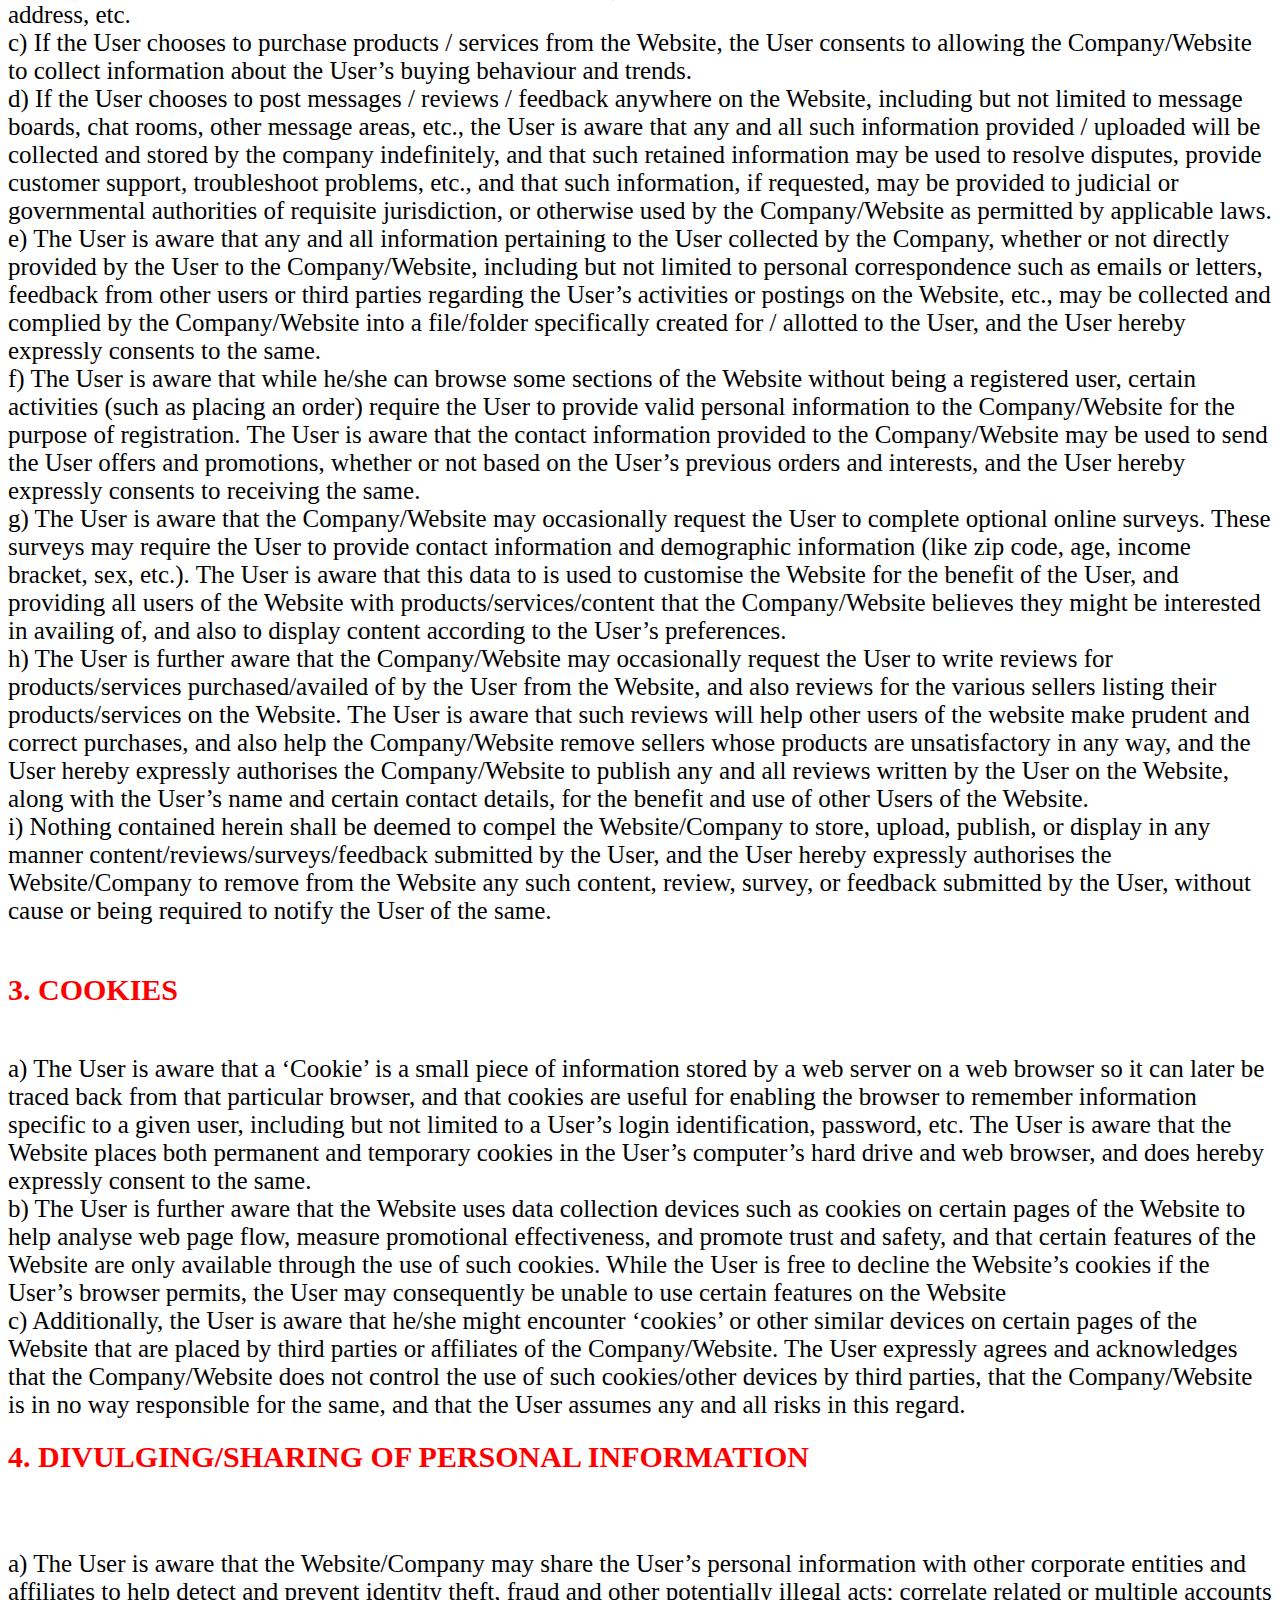
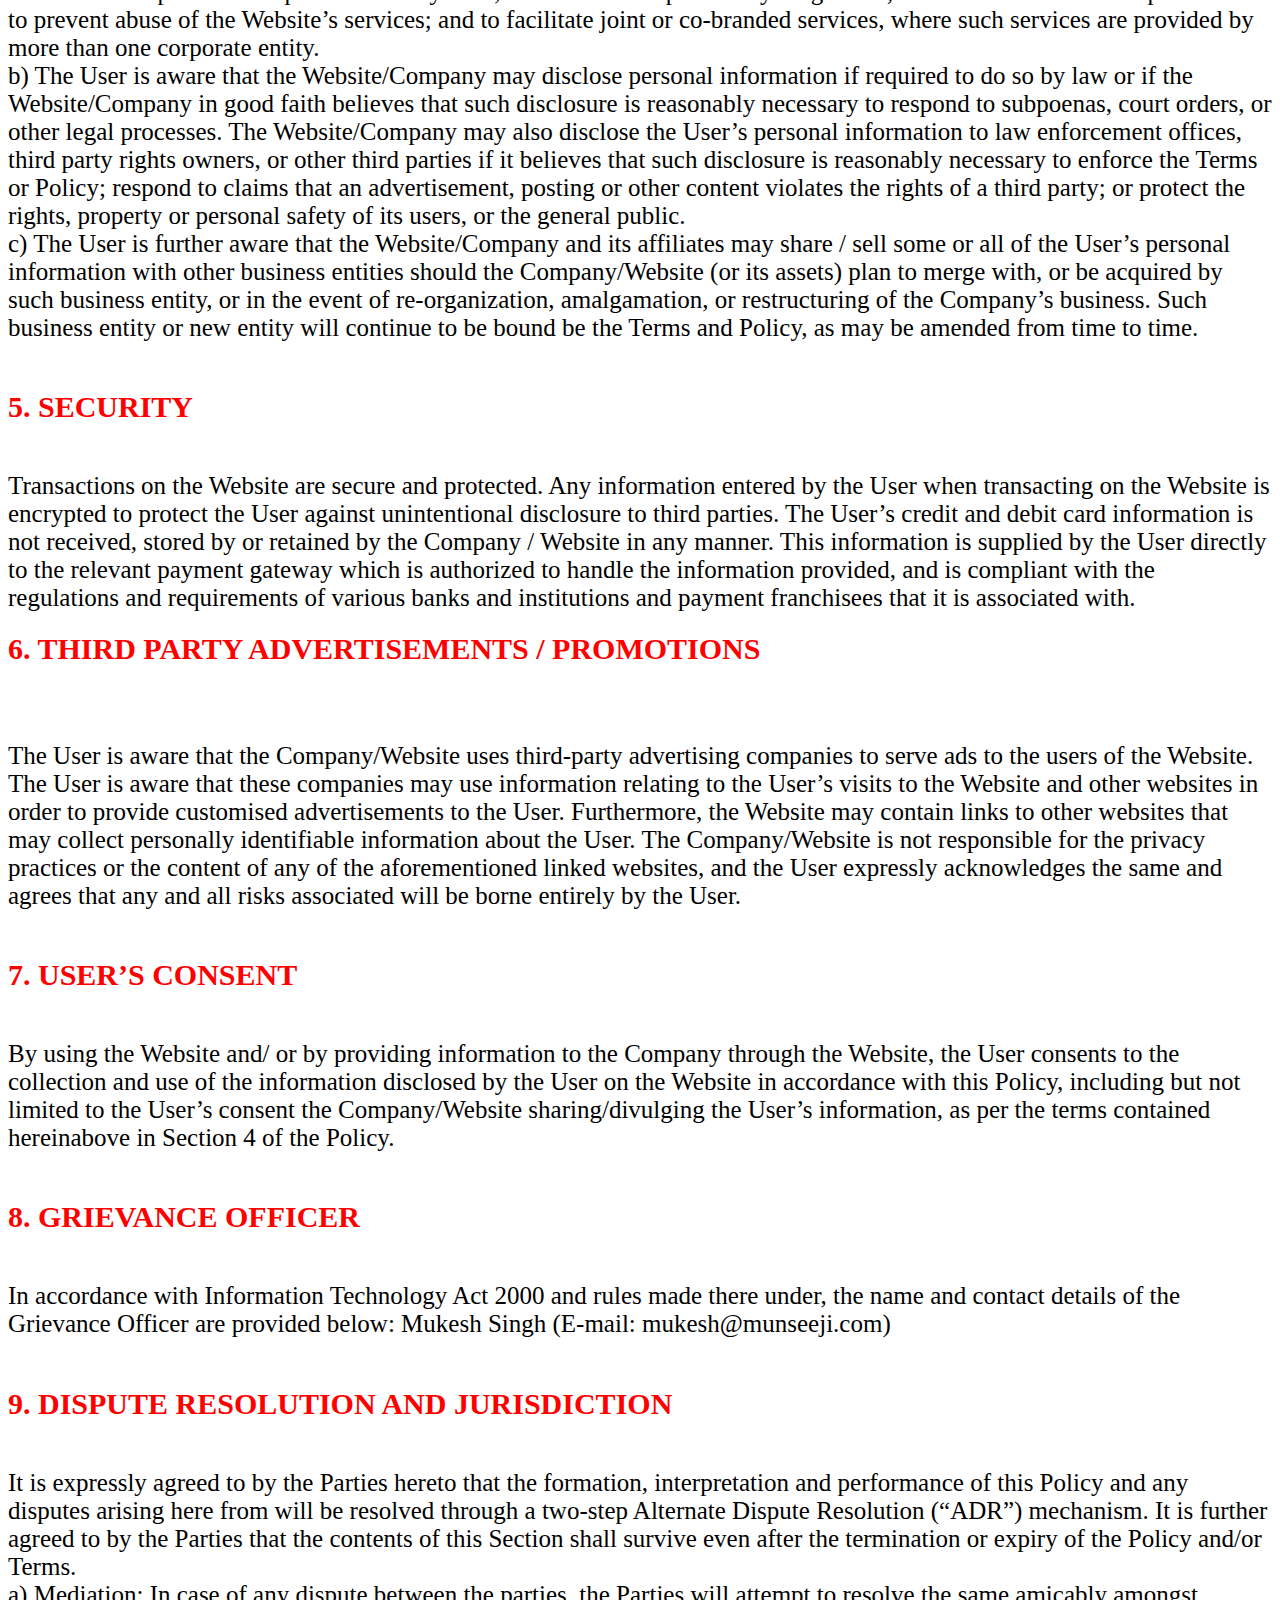
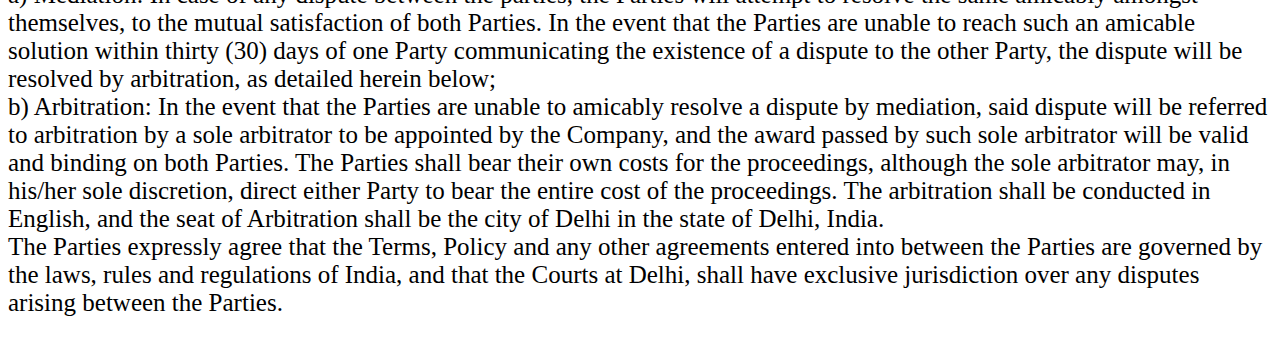
<file: Privacy Policy.html>
<!DOCTYPE hmtl>
<html>
    <head>
        <title>Privacy Policy</title>
        <link rel="stylesheet" type="text/css" href="style2.css">
    </head>
    <body>
        <h1 id="strt">Privacy Policy</h1>
        <p>
            <h1>1. GENERAL</h1>
            a) This document is an electronic record in terms of Information Technology Act, 2000 and rules there under as applicable and the amended provisions pertaining to electronic records in various statutes as amended by the Information Technology Act, 2000. This electronic record is generated by a computer system and does not require any physical or digital signatures.
            <br>
            b) This document is published in accordance with the provisions of Rule 3 (1) of the Information Technology (Intermediaries guidelines) Rules, 2011 that require publishing the rules and regulations, privacy policy and Terms of Use for access or usage of www.munseeji.com
            <br>
            c) The name https://divyanshi239.github.io/Healthcare_Website/, is owned and operated by DSS & AS ("Owner") Delhi, where such expression shall, unless repugnant to the context thereof, be deemed to include its respective representatives, administrators, employees, directors, officers, agents and their successors and assigns.
            <br>
            d) For the purpose of this Privacy Policy (“Policy”), wherever the context so requires, i) The term ‘You’ &‘User’ shall mean any legal person or entity accessing or using the services provided on this Website, who is competent to enter into binding contracts, as per the provisions of the Indian Contract Act, 1872;ii) The terms ‘We’, ‘Us’& ‘Our’ shall mean the Website and/or the Company, as the context so requires.iii) The terms ‘Party’ & ‘Parties’ shall respectively be used to refer to the User and the Company individually and collectively, as the context so requires.
            <br>
            e) The headings of each section in this Policy are only for the purpose of organizing the various provisions under this Policy in an orderly manner, and shall not be used by either Party to interpret the provisions contained herein in any manner. Further, it is specifically agreed to by the Parties that the headings shall have no legal or contractual value.
            <br>
            f) The use of the Website by the User is solely governed by this Policy as well as the Terms of Use of the Website (“Terms”, available at www.munseeji.com), and any modifications or amendments made thereto by the Company from time to time, at its sole discretion. Visiting the home page of the Website and/or using any of the services provided on the Website shall be deemed to signify the User’s unequivocal acceptance of this Policy and the aforementioned Terms, and the User expressly agrees to be bound by the same. The User expressly agrees and acknowledges that the Terms and Policy are co-terminus, and that expiry / termination of either one will lead to the termination of the other.
            <br>
            g) The User unequivocally agrees that this Policy and the aforementioned Terms constitute a legally binding agreement between the User and the Company, and that the User shall be subject to the rules, guidelines, policies, terms, and conditions applicable to any service that is provided by the Website, and that the same shall be deemed to be incorporated into the Terms, and shall be treated as part and parcel of the same. The User acknowledges and agrees that no signature or express act is required to make these Terms and the Policy binding on the User, and that the User’s act of visiting any part of the Website constitutes the User’s full and final acceptance of the Policy and the aforementioned Terms.
            <br>
            h) The Parties expressly agree that the Company retains the sole and exclusive right to amend or modify the Policy and the aforementioned Terms without any prior permission or intimation to the User, and the User expressly agrees that any such amendments or modifications shall come into effect immediately. The User has a duty to periodically check the Policy and Terms, and stay updated on their provisions and requirements. If the User continues to use the Website following such a change, the User will be deemed to have consented to any and all amendments / modifications made to the Policy and Terms. In so far as the User complies with the Policy and Terms, he/she is granted a personal, non-exclusive, non-transferable, revocable, limited privilege to enter, access and use the Website.
            <br> <br>
            <h1>2. COLLECTION OF PERSONAL AND OTHER INFORMATION</h1>
            <br>
            a) The User expressly agrees and acknowledges that the Company collects and stores the User’s personal information, which is provided by the User from time to time on the Website, including but not limited to the User’s user name, passwords, email address, name, address, age, date of birth, sex, nationality, shopping preferences, browsing history, etc., as well as any images or other information uploaded/published by the User on the Website. The User is aware that this information will be used by the Company/Website to provide services and features targeted at the User, that are most likely to meet the User’s needs, and also to customize and improve the Website to make its users’ experiences safer and easier.
            <br>
            b) The User is aware that the Company/Website may automatically track certain information about the User based upon the User’s IP address and the User’s behaviour on the Website and the User expressly consents to the same. The User is aware that this information is used to do internal research on user demographics, interests, and behaviour, to enable the Company/Website to better understand, and cater to the interests of its users. The User is expressly made aware that such information may include the URL that the User visited prior to accessing the Website, the URL which the User subsequently visits (whether or not these URLs form a part of the Website), the User’s computer & web browser information, the User’s IP address, etc.
            <br>
            c) If the User chooses to purchase products / services from the Website, the User consents to allowing the Company/Website to collect information about the User’s buying behaviour and trends.
            <br>
            d) If the User chooses to post messages / reviews / feedback anywhere on the Website, including but not limited to message boards, chat rooms, other message areas, etc., the User is aware that any and all such information provided / uploaded will be collected and stored by the company indefinitely, and that such retained information may be used to resolve disputes, provide customer support, troubleshoot problems, etc., and that such information, if requested, may be provided to judicial or governmental authorities of requisite jurisdiction, or otherwise used by the Company/Website as permitted by applicable laws.
            <br>
            e) The User is aware that any and all information pertaining to the User collected by the Company, whether or not directly provided by the User to the Company/Website, including but not limited to personal correspondence such as emails or letters, feedback from other users or third parties regarding the User’s activities or postings on the Website, etc., may be collected and complied by the Company/Website into a file/folder specifically created for / allotted to the User, and the User hereby expressly consents to the same.
            <br>
            f) The User is aware that while he/she can browse some sections of the Website without being a registered user, certain activities (such as placing an order) require the User to provide valid personal information to the Company/Website for the purpose of registration. The User is aware that the contact information provided to the Company/Website may be used to send the User offers and promotions, whether or not based on the User’s previous orders and interests, and the User hereby expressly consents to receiving the same.
            <br>
            g) The User is aware that the Company/Website may occasionally request the User to complete optional online surveys. These surveys may require the User to provide contact information and demographic information (like zip code, age, income bracket, sex, etc.). The User is aware that this data to is used to customise the Website for the benefit of the User, and providing all users of the Website with products/services/content that the Company/Website believes they might be interested in availing of, and also to display content according to the User’s preferences.
            <br>
            h) The User is further aware that the Company/Website may occasionally request the User to write reviews for products/services purchased/availed of by the User from the Website, and also reviews for the various sellers listing their products/services on the Website. The User is aware that such reviews will help other users of the website make prudent and correct purchases, and also help the Company/Website remove sellers whose products are unsatisfactory in any way, and the User hereby expressly authorises the Company/Website to publish any and all reviews written by the User on the Website, along with the User’s name and certain contact details, for the benefit and use of other Users of the Website.
            <br>
            i) Nothing contained herein shall be deemed to compel the Website/Company to store, upload, publish, or display in any manner content/reviews/surveys/feedback submitted by the User, and the User hereby expressly authorises the Website/Company to remove from the Website any such content, review, survey, or feedback submitted by the User, without cause or being required to notify the User of the same.
            <br> <br>
            <h1>3. COOKIES</h1>
            <br>
            a) The User is aware that a ‘Cookie’ is a small piece of information stored by a web server on a web browser so it can later be traced back from that particular browser, and that cookies are useful for enabling the browser to remember information specific to a given user, including but not limited to a User’s login identification, password, etc. The User is aware that the Website places both permanent and temporary cookies in the User’s computer’s hard drive and web browser, and does hereby expressly consent to the same.
            <br>
            b) The User is further aware that the Website uses data collection devices such as cookies on certain pages of the Website to help analyse web page flow, measure promotional effectiveness, and promote trust and safety, and that certain features of the Website are only available through the use of such cookies. While the User is free to decline the Website’s cookies if the User’s browser permits, the User may consequently be unable to use certain features on the Website
            <br>
            c) Additionally, the User is aware that he/she might encounter ‘cookies’ or other similar devices on certain pages of the Website that are placed by third parties or affiliates of the Company/Website. The User expressly agrees and acknowledges that the Company/Website does not control the use of such cookies/other devices by third parties, that the Company/Website is in no way responsible for the same, and that the User assumes any and all risks in this regard.
            <br>
            <h1>4. DIVULGING/SHARING OF PERSONAL INFORMATION</h1>
            <br> <br>
            a) The User is aware that the Website/Company may share the User’s personal information with other corporate entities and affiliates to help detect and prevent identity theft, fraud and other potentially illegal acts; correlate related or multiple accounts to prevent abuse of the Website’s services; and to facilitate joint or co-branded services, where such services are provided by more than one corporate entity.
            <br>
            b) The User is aware that the Website/Company may disclose personal information if required to do so by law or if the Website/Company in good faith believes that such disclosure is reasonably necessary to respond to subpoenas, court orders, or other legal processes. The Website/Company may also disclose the User’s personal information to law enforcement offices, third party rights owners, or other third parties if it believes that such disclosure is reasonably necessary to enforce the Terms or Policy; respond to claims that an advertisement, posting or other content violates the rights of a third party; or protect the rights, property or personal safety of its users, or the general public.
            <br>
            c) The User is further aware that the Website/Company and its affiliates may share / sell some or all of the User’s personal information with other business entities should the Company/Website (or its assets) plan to merge with, or be acquired by such business entity, or in the event of re-organization, amalgamation, or restructuring of the Company’s business. Such business entity or new entity will continue to be bound be the Terms and Policy, as may be amended from time to time.
            <br> <br>
            <h1>5. SECURITY</h1>
            <br>
            Transactions on the Website are secure and protected. Any information entered by the User when transacting on the Website is encrypted to protect the User against unintentional disclosure to third parties. The User’s credit and debit card information is not received, stored by or retained by the Company / Website in any manner. This information is supplied by the User directly to the relevant payment gateway which is authorized to handle the information provided, and is compliant with the regulations and requirements of various banks and institutions and payment franchisees that it is associated with.
            <br>
            <h1>6. THIRD PARTY ADVERTISEMENTS / PROMOTIONS</h1>
            <br> <br>
            The User is aware that the Company/Website uses third-party advertising companies to serve ads to the users of the Website. The User is aware that these companies may use information relating to the User’s visits to the Website and other websites in order to provide customised advertisements to the User. Furthermore, the Website may contain links to other websites that may collect personally identifiable information about the User. The Company/Website is not responsible for the privacy practices or the content of any of the aforementioned linked websites, and the User expressly acknowledges the same and agrees that any and all risks associated will be borne entirely by the User.
            <br> <br>
            <h1>7. USER’S CONSENT</h1>
            <br>
            By using the Website and/ or by providing information to the Company through the Website, the User consents to the collection and use of the information disclosed by the User on the Website in accordance with this Policy, including but not limited to the User’s consent the Company/Website sharing/divulging the User’s information, as per the terms contained hereinabove in Section 4 of the Policy.
            <br> <br>
            <h1>8. GRIEVANCE OFFICER</h1>
            <br>
            In accordance with Information Technology Act 2000 and rules made there under, the name and contact details of the Grievance Officer are provided below: Mukesh Singh (E-mail: mukesh@munseeji.com)
            <br> <br>
            <h1>9. DISPUTE RESOLUTION AND JURISDICTION</h1>
            <br>
            It is expressly agreed to by the Parties hereto that the formation, interpretation and performance of this Policy and any disputes arising here from will be resolved through a two-step Alternate Dispute Resolution (“ADR”) mechanism. It is further agreed to by the Parties that the contents of this Section shall survive even after the termination or expiry of the Policy and/or Terms.
            <br>
            a) Mediation: In case of any dispute between the parties, the Parties will attempt to resolve the same amicably amongst themselves, to the mutual satisfaction of both Parties. In the event that the Parties are unable to reach such an amicable solution within thirty (30) days of one Party communicating the existence of a dispute to the other Party, the dispute will be resolved by arbitration, as detailed herein below;
            <br>
            b) Arbitration: In the event that the Parties are unable to amicably resolve a dispute by mediation, said dispute will be referred to arbitration by a sole arbitrator to be appointed by the Company, and the award passed by such sole arbitrator will be valid and binding on both Parties. The Parties shall bear their own costs for the proceedings, although the sole arbitrator may, in his/her sole discretion, direct either Party to bear the entire cost of the proceedings. The arbitration shall be conducted in English, and the seat of Arbitration shall be the city of Delhi in the state of Delhi, India.
            <br>
            The Parties expressly agree that the Terms, Policy and any other agreements entered into between the Parties are governed by the laws, rules and regulations of India, and that the Courts at Delhi, shall have exclusive jurisdiction over any disputes arising between the Parties.</p>
    </body>
</html>
</file>
<file: style.css>
body {
    font-family: 'PT Sans Narrow', sans-serif;
}

#mission,
#about,
#diet,
#recipes,
#habits,
#fitness
{
    margin: 0px 20px 0px 20px !important;
}

#name {
    background-image:url("Background.JPG");
    background-repeat: no-repeat;
    background-position: center;
    background-size: cover;
}

.my_nav_bar {
    position: sticky;
    top: 0;
    z-index: 9999;
    font-family: 'Lobster', cursive;
    font-size: 20px;
    color: white;
}

.qwerty {
    font-size: 30px;
    color: white;
}

html {
    scroll-behavior: smooth;
}

/*Main Page*/

#main {
    font-size: 95px;
    color: black;
    text-align: center;
    font-family: 'Fredericka the Great', cursive;
    font-weight: 500;
}

#get {
    height: 40px;
    width: 120px;
    text-align: center;
    background-color: rgb(84, 195, 223);
    border: none;
    border-radius: 5px;
    color: white;
}

#logo {
    height: 300px;
    width: 300px;
}

#MISSION,
#ABOUT,
#DIET,
#RECIPES,
#FITNESS,
#HABITS
{
    background-image: linear-gradient(to right, rgba(38, 0, 255, 0), rgb(0, 81, 255));
    height: 5px;
}

/*Our Mission Page*/

#m {
    width: 350px;
    height: 150px;
}

#a {
    height: 300px;
    width: 600px;
    background-color: white;
    border-width: 5px;
    border-style: double;
    margin-left: 1px;
    margin-right: 1px;
    margin-top: 4px;
}

#mi {
    color: blueviolet;
    font-family: 'Norican', cursive;
}

/*Balanced Diet Page*/

#dietimg,
#dietimg2 {
    width: 300px !important;
    height: 220px !important;
    border-radius: 20px;
    border-style: double;
    border-color: brown;
    border-width: 10px;
    margin: 2px;
}

#dietimg:hover,
#dietimg2:hover {
    width: 400px;
    height: 300px;
    border-color: black;
}

#ans {
    text-align: center;
}

#ques {
    text-align: center;
    color: rgb(46, 108, 209);
    text-transform: uppercase;
    font-weight: bold;
    text-decoration: underline;
    text-decoration-color: rgb(16, 16, 110);
    font-size: 30px;
}

/*Medicines & Diseases*/
.movie_head {
    /*font-size: 20px;*/
    padding: 6px 22px;
    border-radius: 10px;
    /*margin-bottom: 15px;*/
    width: 100%;
    display: inline-block;
}

.movie_head i {
    float: right;
}

.movie_text span {
    color: dimgrey;
}

#diseases {
    margin-top: 0px !important;
}

.bar {
    background-color: transparent;
    color: black;
    font-weight: bold;
    border-width: 2px;
    border-color: rgb(255, 255, 255);
    border-radius: 50px;
    border-style: solid;
}

p {
    color: black;
    /* font-family: 'Barlow Condensed', sans-serif; */
}

#ds {
    color: rgb(104, 16, 116);
    text-decoration-color: rgb(47, 10, 71);
    text-decoration-style: wavy;
    text-decoration-thickness: 2px;
    text-decoration-line: underline;
    font-family: 'bangers', cursive;
    font-size: 40px;
}

.movie_text {
    text-align: center;
}

.imp {
    font-weight: bold;
    text-align: left;
    color: rgb(218, 204, 18);
}

/*About Screen*/

#ab {
    text-align: left;
}

/*Yoga Screen*/
.book {
    cursor: pointer;
}

.book hr {
    margin-bottom: 10px;
}

.modal-content {
    margin-top: 100px;
}

.img_modal {
    display: inline-block;
}

.p_modal {
    margin-top: 10px;
}

.modal-body {
    text-align: center;
}

/* Habits Screen */
.hab {
    height: 240px;
    width: 310px;
}

.hab2
{
    height: 240px;
    width: 310px;
}

/* Exercise Screen */
#exer {
    width: 270px;
    height: 270px;
}


/*Font-Size*/

#abo
{
    font-family: 'PT Sans Narrow', sans-serif;
}

#abo,
.ans,
.bar,
.sen,
.top
.imp,
.top
{
    font-size: 27px;
}

.sm,
#nutri
{
    font-size: 24px;
}

#vit
{
    font-size: 30px;
    text-align: center;
    color: rgb(255, 0, 0);
    text-decoration: underline;
    text-decoration-color: rgb(185, 0, 0);
    text-decoration-style: solid;
    text-decoration-thickness: 2px;
}
#tbl
{
    color: rgb(90, 9, 167);
}


#nutri
{
    text-align: left;
}

tr
{
    padding: 5px;
}

.fit
{
    height: 500px;
    width: 370px;
}

.fit2
{
    height: 450px;
    width: 700px;
}

.fit3
{
    height: 400px;
    width: 370px;
}


/**/
.travel_mainDiv {
    border: 1px solid #c7c7c7;
    padding-left: 0px;
    padding-right: 0px;
    float: none
}

.travel_mainDiv hr {
    width: 230px;
}

.travel_mainDiv h5,
.travel_mainDiv p {
    margin-left: 20px;
}

.rec
{
    width: 300px;
    height: 270px;
    text-align: left;
}

.rec2
{
    width: 300px;
    height: 250;
}

td
{
    color: rgb(255, 123, 0);
    font-size: 24px;
}

.exe
{
    font-style: italic;
    text-decoration: underline;
    text-decoration-style: solid;
}

#if
{
    text-align: center;
    width: 350px !important;
    height: 200px !important;
    border-style: solid;
}

#tagline
{
    font-size: 22px;
    font-style: italic;
}

/* Contract Screen */
#contact iframe {
    width: 100%;
}

.contact_1 h3 {
    display: inline;
}

.contact_1 a {
    text-shadow: none;
}

#contact
{
    background-color: grey;
}
</file>
<file: style2.css>
h1
{
    font-size: 30px;
    color: red;
}
body
{
    color: black;
    font-size: 25px;
}

#strt
{
    color: blue;
    font-size: 35px;
    text-transform:uppercase;
    text-decoration-color: rgb(4, 4, 49);
    text-decoration: underline;
    text-decoration-style:underline;
}
</file>
